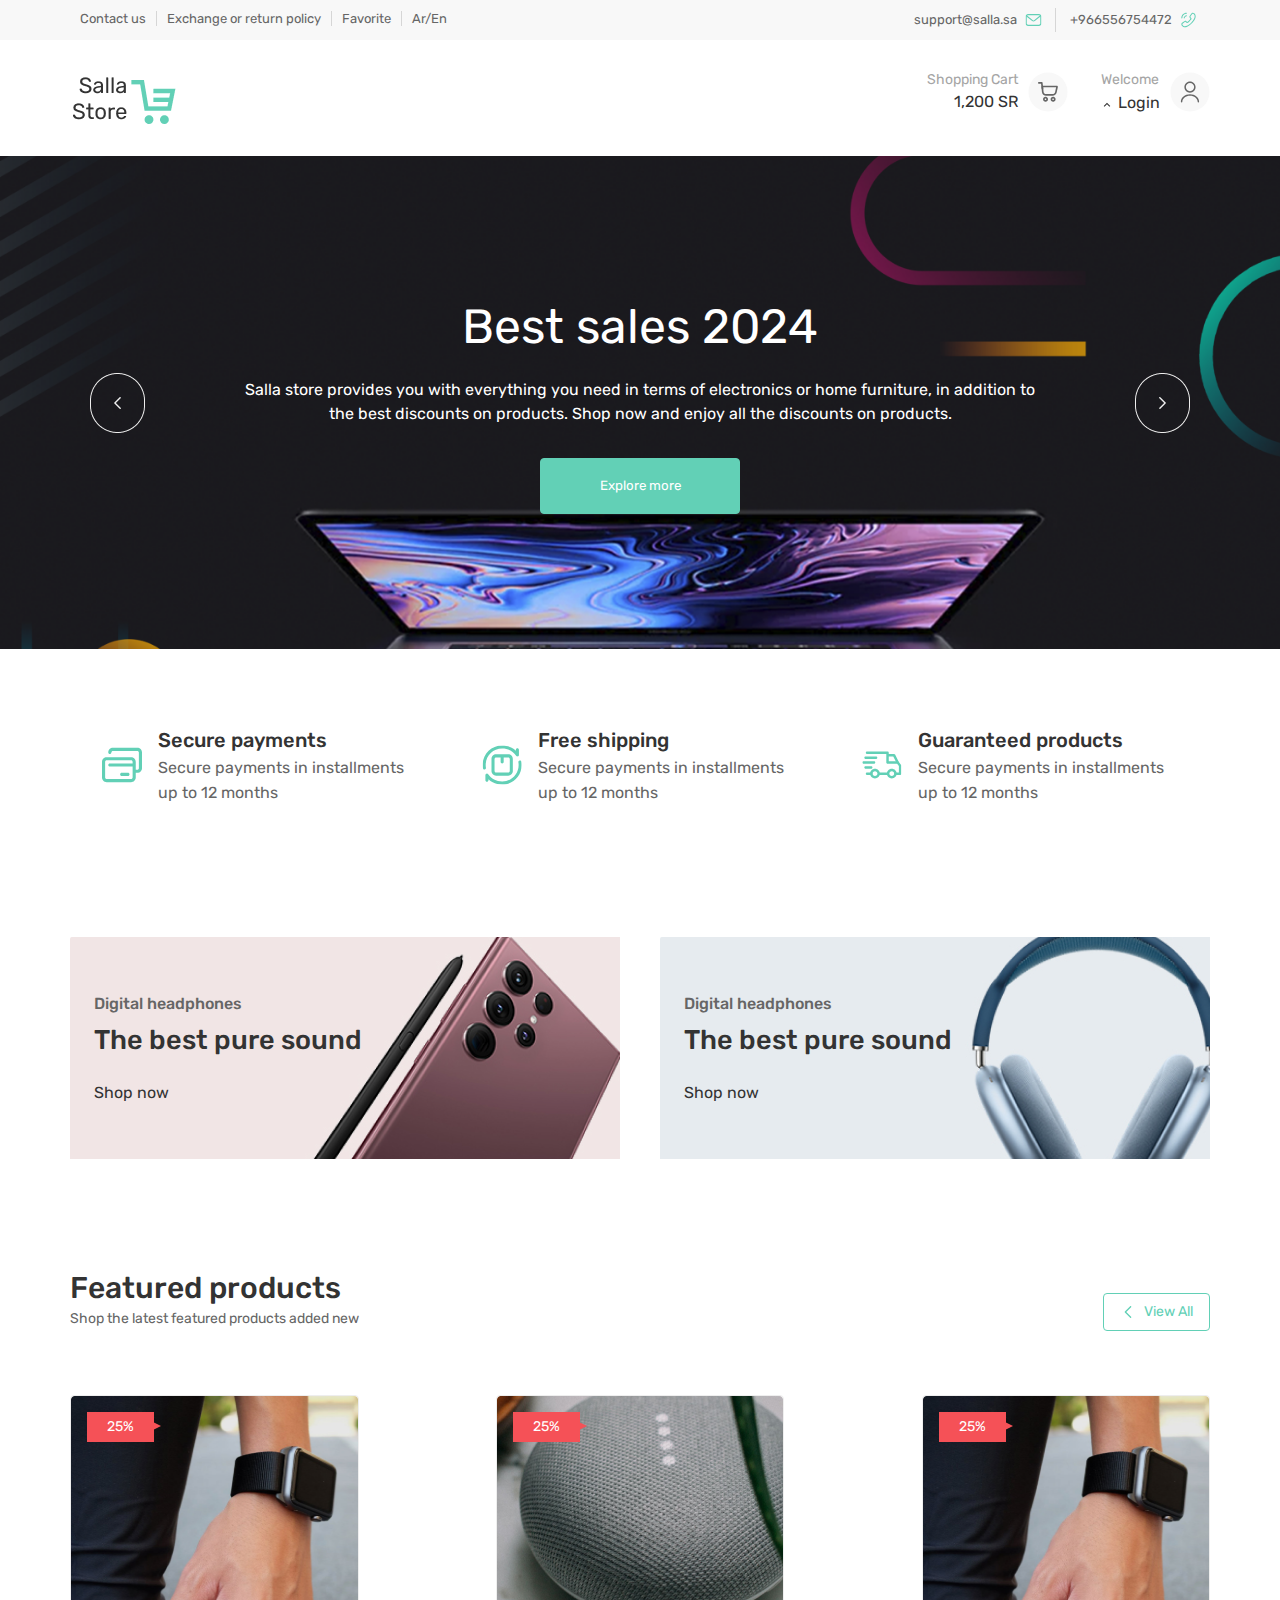
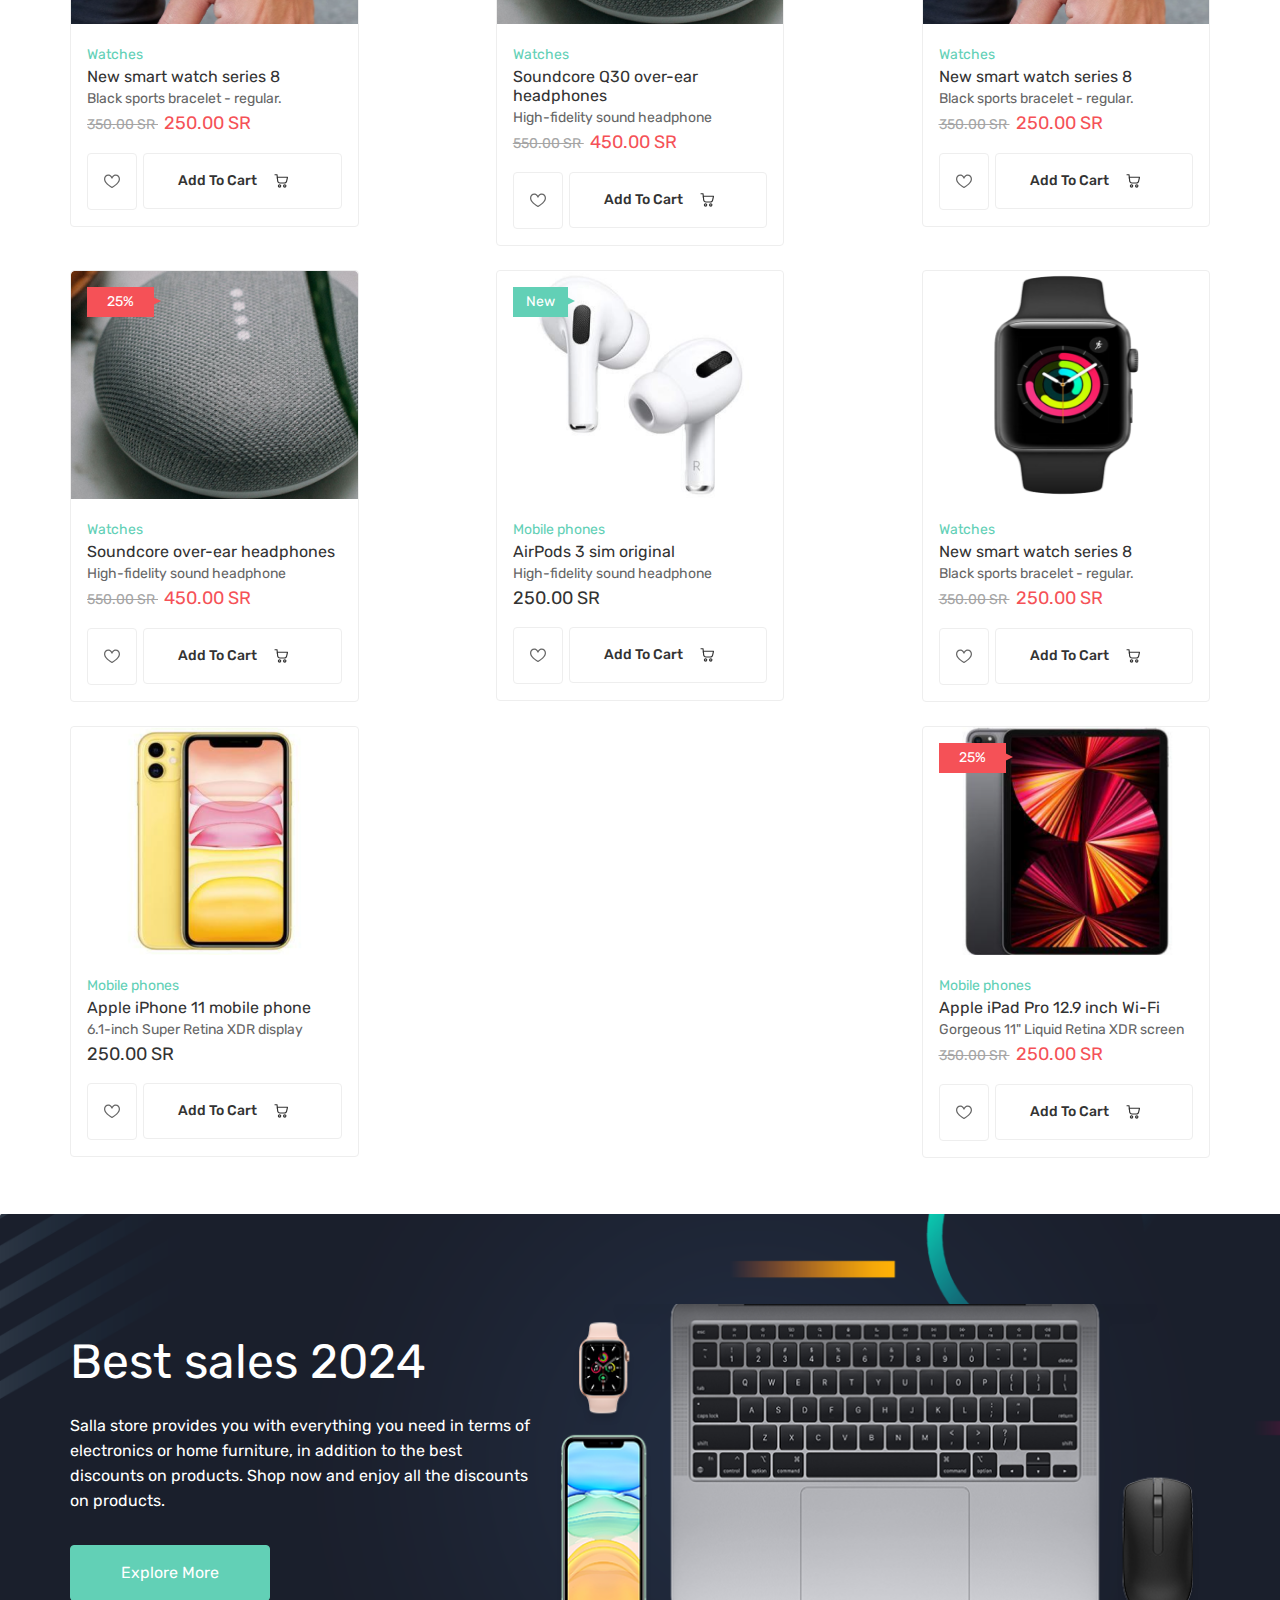
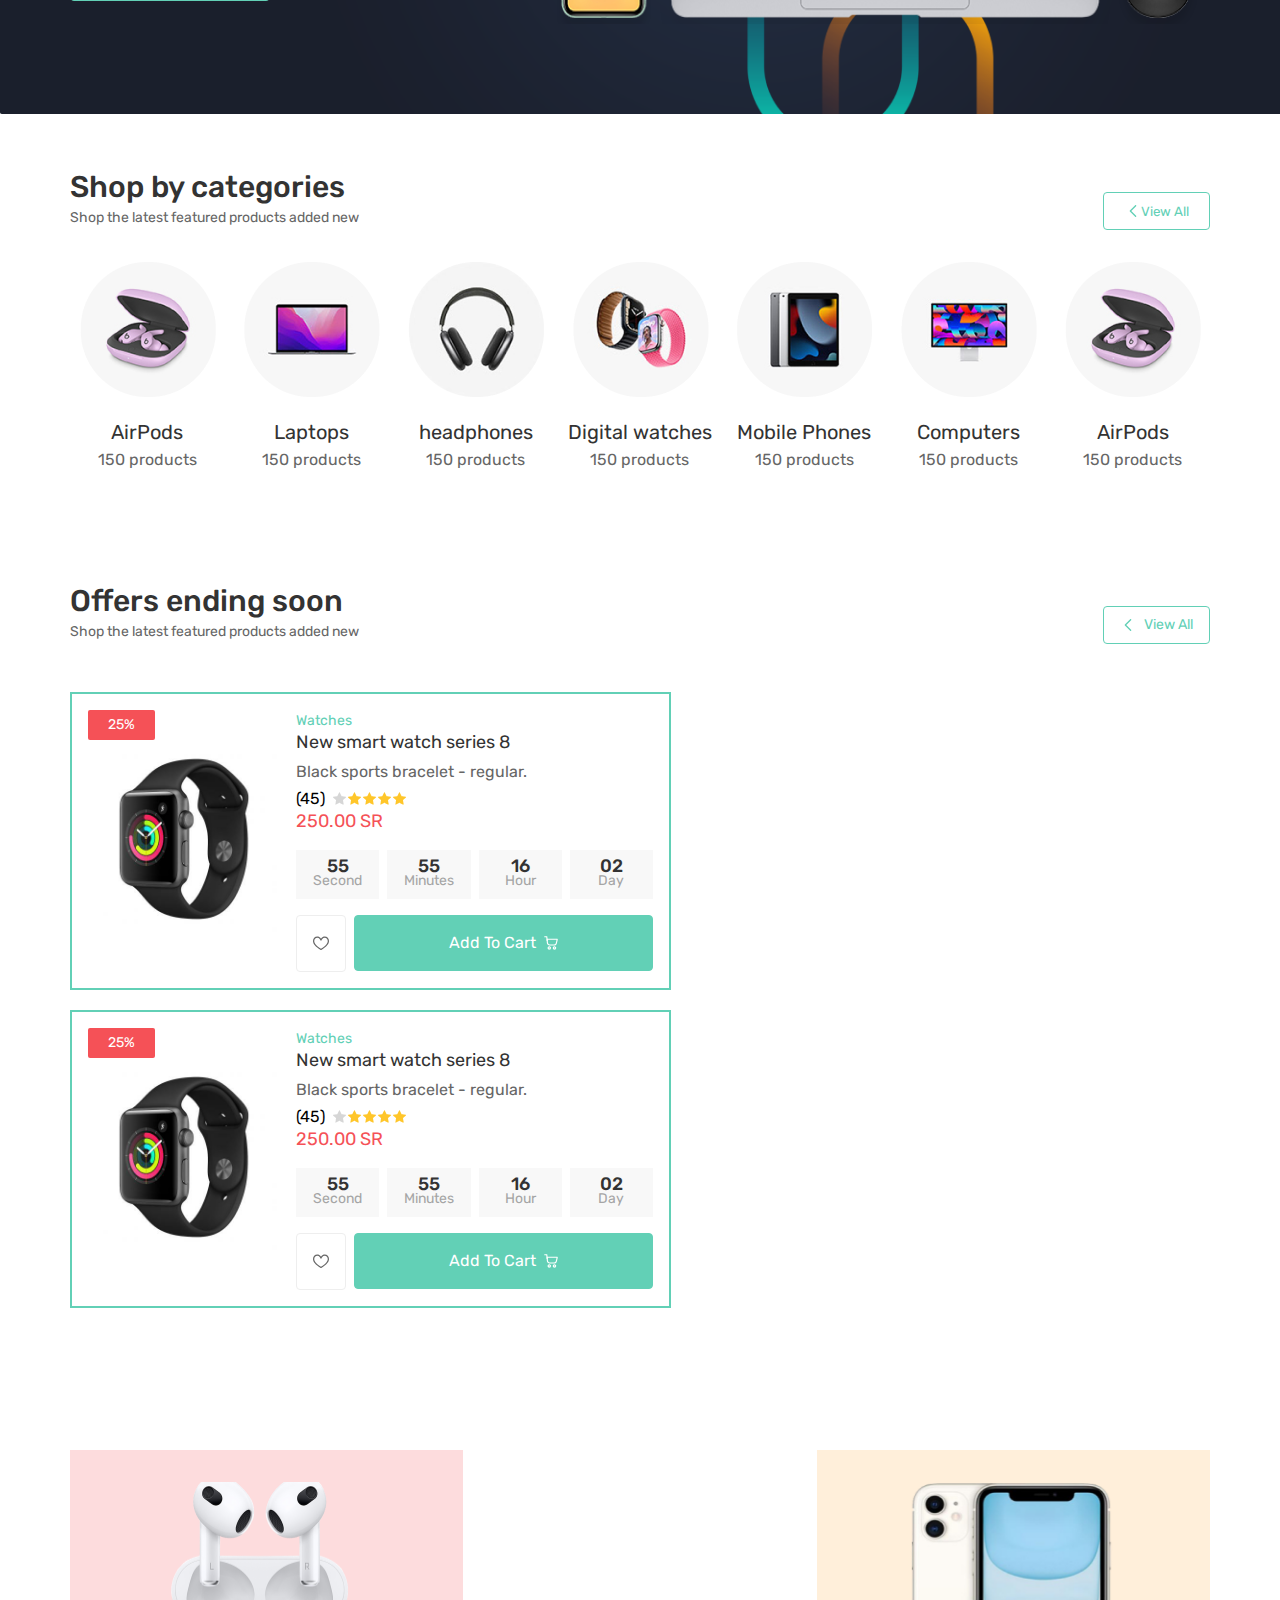
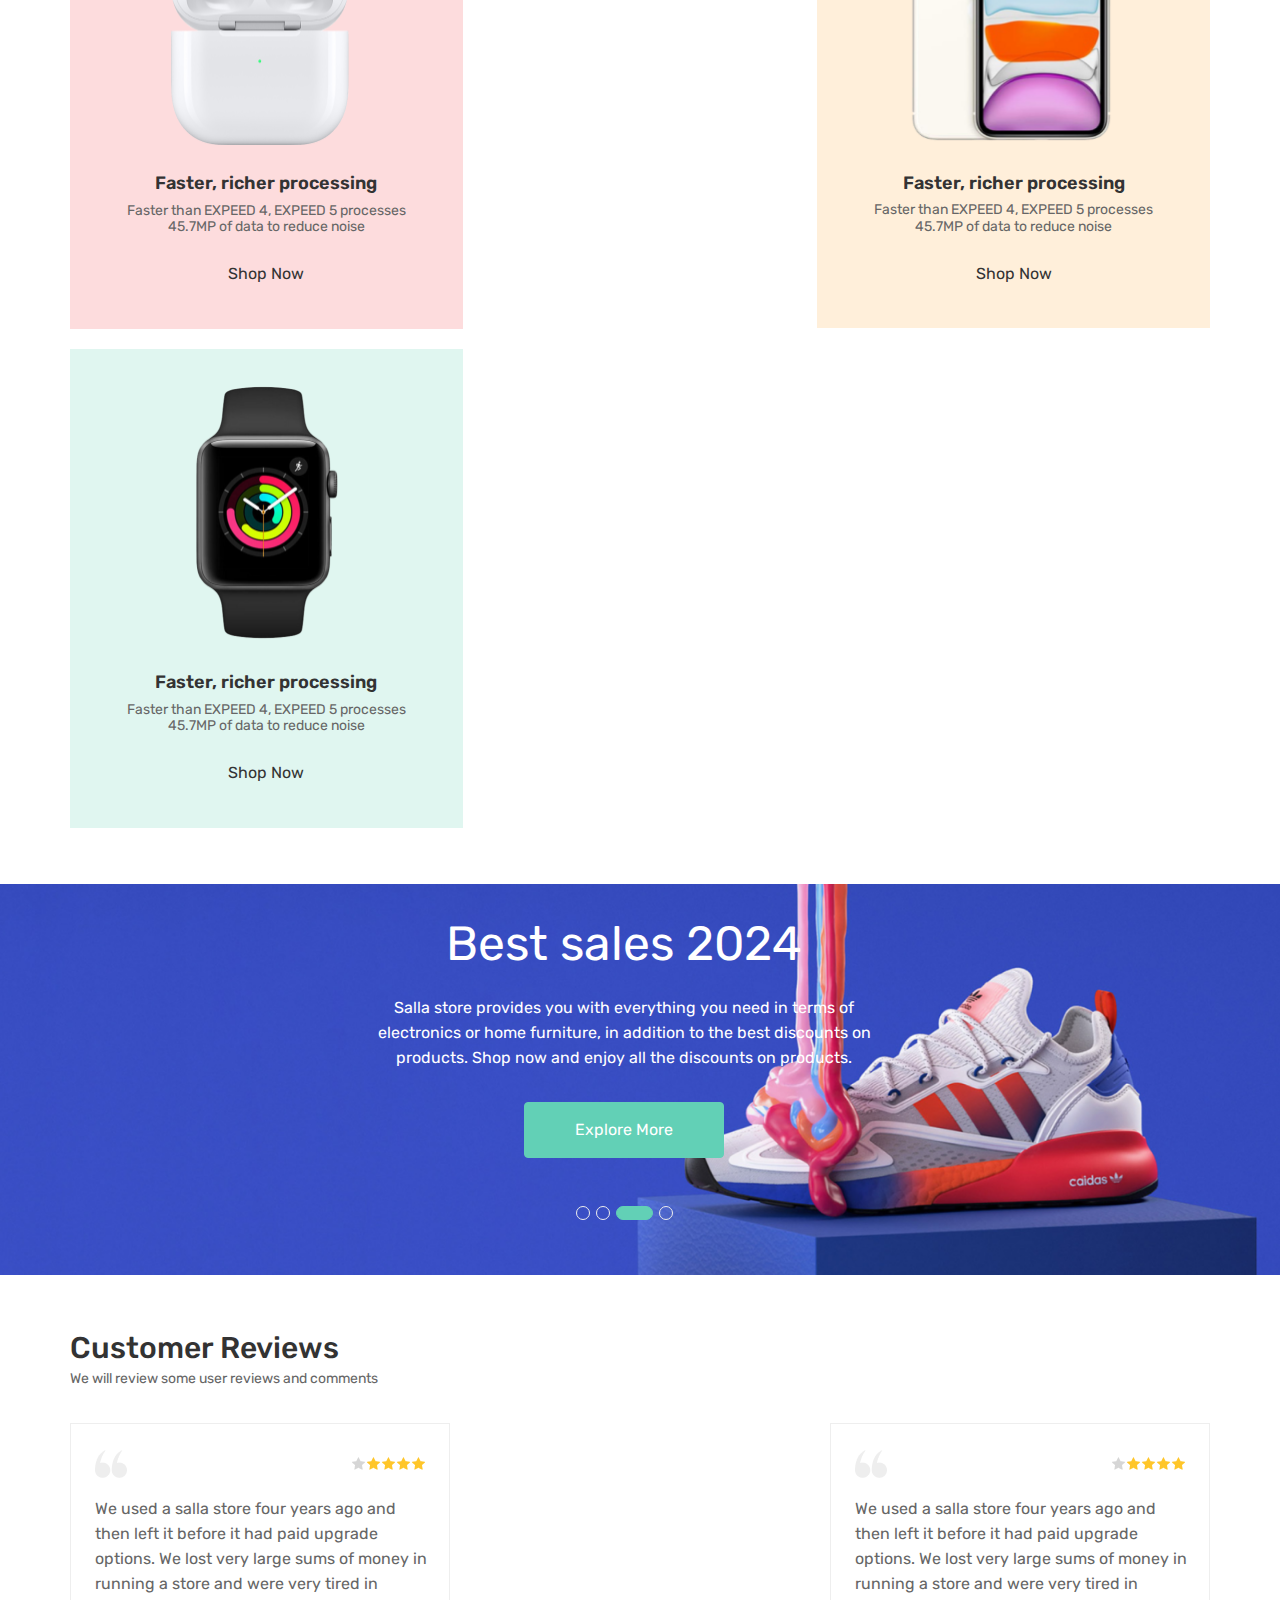
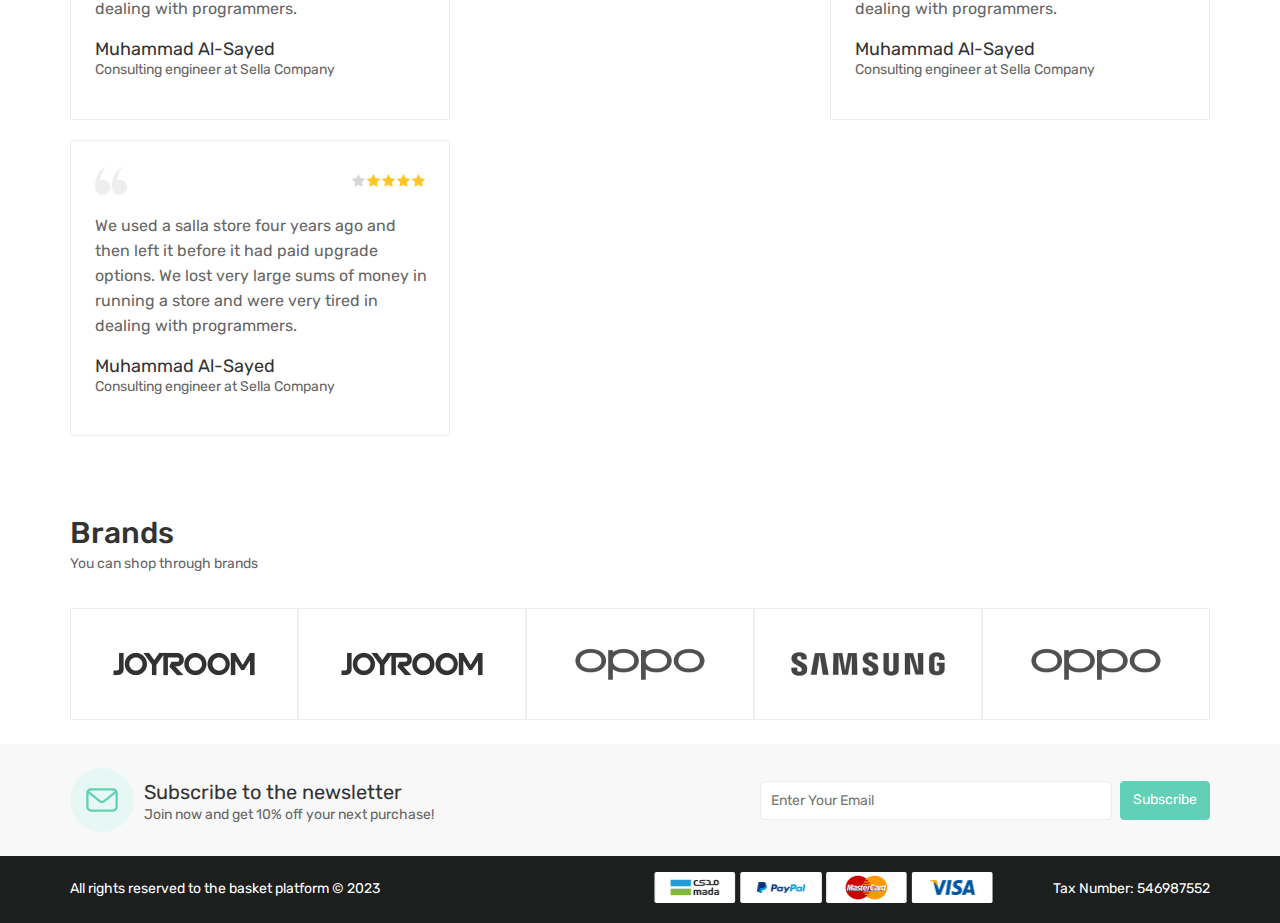
<file: index.html>
<!DOCTYPE html>
<html lang="en">

<head>
    <meta charset="UTF-8">
    <meta name="viewport" content="width=device-width, initial-scale=1.0">
    <link rel="stylesheet" href="./assets/css/main.css">
    <link rel="icon" href="./assets/img/sallastore-logo.png">

    <title>SallaStore</title>
</head>

<body>
    <header>
        <nav>
            <div class="top-nav">
                <div class="left-side">
                    <ul>
                        <li><a href="#">Contact us</a></li>
                        <li><a href="#">Exchange or return policy</a></li>
                        <li><a href="#">Favorite</a></li>
                        <li><a href="#" class="border-none">Ar/En</a></li>
                    </ul>
                </div>
                <div class="right-side">
                    <div class="content border">
                        <a href="">
                            support@salla.sa
                        </a>
                        <img src="./assets/img/email.svg" alt="">
                    </div>
                    <div class="content">
                        <a href="">
                            +966556754472
                        </a>
                        <img src="./assets/img/call.svg" alt="">
                    </div>
                </div>
            </div>
            <div class="body-nav">
                <a href="./index.html"><img src="./assets/img/sallastore-logo.png" alt="sallastore"></a>
                <div class="right-side">
                    <div class="container">
                        <div class="content">
                            <p>Shopping Cart</p>
                            <span>
                                1,200 SR
                            </span>
                        </div>
                        <a href="./cart.html"><img src="./assets/img/cart.svg" alt=""></a>
                    </div>
                    <div class="container">
                        <div class="content">
                            <p>Welcome</p>
                            <div class="login">
                                <a href=""><img src="./assets/img/arrow.svg" alt=""></a>
                                <span>Login</span>
                            </div>
                        </div>
                        <a href="./info.html"><img src="./assets/img/login.svg" alt=""></a>
                    </div>
                </div>
            </div>
        </nav>
        <div class="hero">
            <div class="container">
                <img src="./assets/img/left-arrow.png" alt="">
                <div class="content">
                    <h1>
                        Best sales 2024
                    </h1>
                    <p>
                        Salla store provides you with everything you need in terms of electronics or home furniture, in
                        addition to the best discounts on products. Shop now and enjoy all the discounts on products.
                    </p>
                    <button>
                        Explore more
                    </button>
                </div>
                <img src="./assets/img/right-arrow.png" alt="">
            </div>
        </div>
    </header>
    <main>
        <section class="Secure">
            <div class="cards">
                <div class="card">
                    <img src="./assets/img/Secure payments.svg" alt="">
                    <div class="content">
                        <h2>
                            Secure payments
                        </h2>
                        <p>
                            Secure payments in installments up to 12 months
                        </p>
                    </div>
                </div>
                <div class="card">
                    <img src="./assets/img/Free shipping.svg" alt="">
                    <div class="content">
                        <h2>
                            Free shipping
                        </h2>
                        <p>
                            Secure payments in installments up to 12 months
                        </p>
                    </div>
                </div>
                <div class="card">
                    <img src="./assets/img/Guaranteed products.svg" alt="">
                    <div class="content">
                        <h2>
                            Guaranteed products
                        </h2>
                        <p>
                            Secure payments in installments up to 12 months
                        </p>
                    </div>
                </div>
            </div>
        </section>
        <section class="Digital">
            <div class="cards">
                <div class="card phone">
                    <div class="content">
                        <p>Digital headphones</p>
                        <h2>The best pure sound</h2>
                        <button>Shop now</button>
                    </div>
                </div>
                <div class="card headphone">
                    <div class="content">
                        <p>Digital headphones</p>
                        <h2>The best pure sound</h2>
                        <button>Shop now</button>
                    </div>
                </div>
            </div>
        </section>
        <section class="Featured">
            <div class="top">
                <div class="content">
                    <h1>Featured products</h1>
                    <p>
                        Shop the latest featured products added new
                    </p>
                </div>
                <button><img src="./assets/img/arrow_left_small.svg" alt=""><a href="./ALL products.html">View
                        All</a></button>
            </div>
            <div class="cards">
                <div class="card">
                    <div class="img">
                        <div class="tringle"></div>
                        <span>25%</span>
                        <img src="./assets/img/hand.png" alt="">
                    </div>
                    <div class="container">
                        <span>
                            Watches
                        </span>
                        <div class="content">
                            <h2>
                                New smart watch series 8
                            </h2>
                            <p>
                                Black sports bracelet - regular.
                            </p>
                            <div class="price">
                                <del>350.00 SR </del>
                                <span>250.00 SR</span>
                            </div>
                        </div>
                        <div class="btn">
                            <img src="./assets/img/like.svg" alt="" class="border">
                            <button>
                                Add To Cart
                                <img src="./assets/img/cart_small.svg" alt="">
                            </button>
                        </div>
                    </div>
                </div>
                <div class="card">
                    <div class="img">
                        <div class="tringle"></div>
                        <span>25%</span>
                        <img src="./assets/img/speakers.png" alt="">
                    </div>
                    <div class="container">
                        <span>
                            Watches
                        </span>
                        <div class="content">
                            <h2>
                                Soundcore Q30 over-ear headphones
                            </h2>
                            <p>
                                High-fidelity sound headphone
                            </p>
                            <div class="price">
                                <del>550.00 SR </del>
                                <span>450.00 SR</span>
                            </div>
                        </div>
                        <div class="btn">
                            <img src="./assets/img/like.svg" alt="" class="border">
                            <button>
                                Add To Cart
                                <img src="./assets/img/cart_small.svg" alt="">
                            </button>
                        </div>
                    </div>
                </div>
                <div class="card">
                    <div class="img">
                        <div class="tringle"></div>
                        <img src="./assets/img/hand.png" alt="">
                        <span>25%</span>
                    </div>
                    <div class="container">
                        <span>
                            Watches
                        </span>
                        <div class="content">
                            <h2>
                                New smart watch series 8
                            </h2>
                            <p>
                                Black sports bracelet - regular.
                            </p>
                            <div class="price">
                                <del>350.00 SR </del>
                                <span>250.00 SR</span>
                            </div>
                        </div>
                        <div class="btn">
                            <img src="./assets/img/like.svg" alt="" class="border">
                            <button>
                                Add To Cart
                                <img src="./assets/img/cart_small.svg" alt="">
                            </button>
                        </div>
                    </div>
                </div>
                <div class="card">
                    <div class="img">
                        <div class="tringle"></div>
                        <img src="./assets/img/speakers.png" alt="">
                        <span>25%</span>
                    </div>
                    <div class="container">
                        <span>
                            Watches
                        </span>
                        <div class="content">
                            <h2>
                                Soundcore over-ear headphones
                            </h2>
                            <p>
                                High-fidelity sound headphone
                            </p>
                            <div class="price">
                                <del>550.00 SR </del>
                                <span>450.00 SR</span>
                            </div>
                        </div>
                        <div class="btn">
                            <img src="./assets/img/like.svg" alt="" class="border">
                            <button>
                                Add To Cart
                                <img src="./assets/img/cart_small.svg" alt="">
                            </button>
                        </div>
                    </div>
                </div>
                <div class="card">
                    <div class="img">
                        <div class="tringle new"></div>
                        <img src="./assets/img/airpods_without_cover.png" alt="">
                        <span class="green">New</span>
                    </div>
                    <div class="container">
                        <span>
                            Mobile phones
                        </span>
                        <div class="content">
                            <h2>
                                AirPods 3 sim original
                            </h2>
                            <p>
                                High-fidelity sound headphone
                            </p>
                            <div class="price">

                                <span class="not_discount">250.00 SR</span>
                            </div>
                        </div>
                        <div class="btn">
                            <img src="./assets/img/like.svg" alt="" class="border">
                            <button>
                                Add To Cart
                                <img src="./assets/img/cart_small.svg" alt="">
                            </button>
                        </div>
                    </div>
                </div>
                <div class="card">
                    <div class="img">
                        <img src="./assets/img/Wristwatch-black.png" alt="">
                    </div>
                    <div class="container">
                        <span>
                            Watches
                        </span>
                        <div class="content">
                            <h2>
                                New smart watch series 8
                            </h2>
                            <p>
                                Black sports bracelet - regular.
                            </p>
                            <div class="price">
                                <del>350.00 SR </del>
                                <span>250.00 SR</span>
                            </div>
                        </div>
                        <div class="btn">
                            <img src="./assets/img/like.svg" alt="" class="border">
                            <button>
                                Add To Cart
                                <img src="./assets/img/cart_small.svg" alt="">
                            </button>
                        </div>
                    </div>
                </div>
                <div class="card">
                    <div class="img">
                        <img src="./assets/img/iphone_11_yellow.png" alt="">
                    </div>
                    <div class="container">
                        <span>
                            Mobile phones
                        </span>
                        <div class="content">
                            <h2>
                                Apple iPhone 11 mobile phone
                            </h2>
                            <p>
                                6.1-inch Super Retina XDR display
                            </p>
                            <div class="price">

                                <span class="not_discount">250.00 SR</span>
                            </div>
                        </div>
                        <div class="btn">
                            <img src="./assets/img/like.svg" alt="" class="border">
                            <button>
                                Add To Cart
                                <img src="./assets/img/cart_small.svg" alt="">
                            </button>
                        </div>
                    </div>
                </div>
                <div class="card">
                    <div class="img">
                        <div class="tringle"></div>
                        <img src="./assets/img/ipad.png" alt="">
                        <span>25%</span>
                    </div>
                    <div class="container">
                        <span>
                            Mobile phones
                        </span>
                        <div class="content">
                            <h2>
                                Apple iPad Pro 12.9 inch Wi-Fi
                            </h2>
                            <p>
                                Gorgeous 11" Liquid Retina XDR screen
                            </p>
                            <p class="price">
                                <del>350.00 SR </del>
                                <span>250.00 SR</span>
                            </p>
                        </div>
                        <div class="btn">
                            <img src="./assets/img/like.svg" alt="" class="border">
                            <button>
                                Add To Cart
                                <img src="./assets/img/cart_small.svg" alt="">
                            </button>
                        </div>
                    </div>
                </div>
            </div>
        </section>
        <section class="best">
            <div class="left">
                <h1>Best sales 2024</h1>
                <p>Salla store provides you with everything you need in terms of electronics or home furniture, in
                    addition to the best discounts on products. Shop now and enjoy all the discounts on products.</p>
                <button>
                    Explore More
                </button>
            </div>
            <img src="./assets/img/lap.png" alt="">
        </section>
        <section class="Shop">
            <div class="top">
                <div class="content">
                    <h1>Shop by categories</h1>
                    <p>Shop the latest featured products added new</p>
                </div>
                <button>
                    <img src="./assets/img/arrow_left_small.svg" alt="">View All
                </button>
            </div>
            <div class="body">
                <div class="card">
                    <img src="./assets/img/AirPods .png" alt="">
                    <div class="content">
                        <h3>
                            AirPods
                        </h3>
                        <p>
                            150 products
                        </p>
                    </div>
                </div>
                <div class="card">
                    <img src="./assets/img/laptop.png" alt="">
                    <div class="content">
                        <h3>
                            Laptops
                        </h3>
                        <p>
                            150 products
                        </p>
                    </div>
                </div>
                <div class="card">
                    <img src="./assets/img/headphones.png" alt="">
                    <div class="content">
                        <h3>
                            headphones
                        </h3>
                        <p>
                            150 products
                        </p>
                    </div>
                </div>
                <div class="card">
                    <img src="./assets/img/Digital watches.png" alt="">
                    <div class="content">
                        <h3>
                            Digital watches
                        </h3>
                        <p>
                            150 products
                        </p>
                    </div>
                </div>
                <div class="card">
                    <img src="./assets/img/Mobile Phones.png" alt="">
                    <div class="content">
                        <h3>
                            Mobile Phones
                        </h3>
                        <p>
                            150 products
                        </p>
                    </div>
                </div>
                <div class="card">
                    <img src="./assets/img/Computers.png" alt="">
                    <div class="content">
                        <h3>
                            Computers
                        </h3>
                        <p>
                            150 products
                        </p>
                    </div>
                </div>
                <div class="card">
                    <img src="./assets/img/AirPods .png" alt="">
                    <div class="content">
                        <h3>
                            AirPods
                        </h3>
                        <p>
                            150 products
                        </p>
                    </div>
                </div>
            </div>
        </section>
        <section class="Offers">
            <div class="top">
                <div class="content">
                    <h1>Offers ending soon</h1>
                    <p>Shop the latest featured products added new</p>
                </div>
                <button><img src="./assets/img/arrow_left_small.svg" alt=""><a href="./ALL products.html">View
                        All</a></button>
            </div>
            <div class="body">
                <div class="card">
                    <div class="Discounts">
                        <span>25%</span>
                        <img src="./assets/img/Wristwatch.jpg" alt="">
                    </div>
                    <div class="container">
                        <div class="content">
                            <span>
                                Watches
                            </span>
                            <h2>New smart watch series 8</h2>
                            <p>Black sports bracelet - regular.</p>
                        </div>
                        <div class="rating">
                            <p>(45) </p>
                            <img src="./assets/img/Rating.png" alt="">
                        </div>
                        <p class="price">
                            250.00 SR
                        </p>
                        <div class="boxs">
                            <div class="box">
                                <h5>55</h5>
                                <p>Second</p>
                            </div>
                            <div class="box">
                                <h5>55</h5>
                                <p>Minutes</p>
                            </div>
                            <div class="box">
                                <h5>16</h5>
                                <p>Hour</p>
                            </div>
                            <div class="box">
                                <h5>02</h5>
                                <p>Day</p>
                            </div>
                        </div>
                        <div class="btn">
                            <img src="./assets/img/like.svg" alt="" class="like">
                            <button>Add To Cart <img src="./assets/img/cart-white.svg" alt=""></button>
                        </div>
                    </div>
                </div>
                <div class="card">
                    <div class="Discounts">
                        <span>25%</span>
                        <img src="./assets/img/Wristwatch.jpg" alt="">
                    </div>
                    <div class="container">
                        <div class="content">
                            <span>
                                Watches
                            </span>
                            <h2>New smart watch series 8</h2>
                            <p>Black sports bracelet - regular.</p>
                        </div>
                        <div class="rating">
                            <p>(45) </p>
                            <img src="./assets/img/Rating.png" alt="">
                        </div>
                        <p class="price">
                            250.00 SR
                        </p>
                        <div class="boxs">
                            <div class="box">
                                <h5>55</h5>
                                <p>Second</p>
                            </div>
                            <div class="box">
                                <h5>55</h5>
                                <p>Minutes</p>
                            </div>
                            <div class="box">
                                <h5>16</h5>
                                <p>Hour</p>
                            </div>
                            <div class="box">
                                <h5>02</h5>
                                <p>Day</p>
                            </div>
                        </div>
                        <div class="btn">
                            <img src="./assets/img/like.svg" alt="" class="like">
                            <button>Add To Cart <img src="./assets/img/cart-white.svg" alt=""></button>
                        </div>
                    </div>
                </div>
            </div>
        </section>
        <section class="faster">
            <div class="cards">
                <div class="card one">
                    <img src="./assets/img/airpods -white.png" alt="">
                    <div class="content">
                        <h1>Faster, richer processing</h1>
                        <p>Faster than EXPEED 4, EXPEED 5 processes 45.7MP of data to reduce noise</p>
                        <button>
                            Shop Now
                        </button>
                    </div>
                </div>
                <div class="card two">
                    <img src="./assets/img/iphone 11_white.png" alt="">
                    <div class="content">
                        <h1>Faster, richer processing</h1>
                        <p>Faster than EXPEED 4, EXPEED 5 processes 45.7MP of data to reduce noise</p>
                        <button>
                            Shop Now
                        </button>
                    </div>
                </div>
                <div class="card three">
                    <img src="./assets/img/Wristwatch-black.png" alt="">
                    <div class="content">
                        <h1>Faster, richer processing</h1>
                        <p>Faster than EXPEED 4, EXPEED 5 processes 45.7MP of data to reduce noise</p>
                        <button>
                            Shop Now
                        </button>
                    </div>
                </div>
            </div>
        </section>
        <section class="shoes">
            <div class="content">
                <h1>
                    Best sales 2024
                </h1>
                <p>
                    Salla store provides you with everything you need in terms of electronics or home furniture, in
                    addition
                    to the best discounts on products. Shop now and enjoy all the discounts on products.
                </p>
                <button>
                    Explore More
                </button>
                <div class="next">
                    <span></span>
                    <span></span>
                    <span class="green"></span>
                    <span></span>
                </div>
            </div>
        </section>
        <section class="Reviews">
            <div class="top">
                <h1>Customer Reviews</h1>
                <p>
                    We will review some user reviews and comments
                </p>
            </div>
            <div class="cards">
                <div class="card">
                    <div class="head">
                        <img src="./assets/img/Left quotes sign.png" alt="">
                        <img src="./assets/img/Rating.png" alt="">
                    </div>
                    <p>
                        We used a salla store four years ago and then left it before it had paid upgrade options. We
                        lost very large sums of money in running a store and were very tired in dealing with
                        programmers.
                    </p>
                    <div class="name">
                        <h4>Muhammad Al-Sayed</h4>
                        <p>Consulting engineer at Sella Company</p>
                    </div>
                </div>
                <div class="card">
                    <div class="head">
                        <img src="./assets/img/Left quotes sign.png" alt="">
                        <img src="./assets/img/Rating.png" alt="">
                    </div>
                    <p>
                        We used a salla store four years ago and then left it before it had paid upgrade options. We
                        lost very large sums of money in running a store and were very tired in dealing with
                        programmers.
                    </p>
                    <div class="name">
                        <h4>Muhammad Al-Sayed</h4>
                        <p>Consulting engineer at Sella Company</p>
                    </div>
                </div>
                <div class="card">
                    <div class="head">
                        <img src="./assets/img/Left quotes sign.png" alt="">
                        <img src="./assets/img/Rating.png" alt="">
                    </div>
                    <p>
                        We used a salla store four years ago and then left it before it had paid upgrade options. We
                        lost very large sums of money in running a store and were very tired in dealing with
                        programmers.
                    </p>
                    <div class="name">
                        <h4>Muhammad Al-Sayed</h4>
                        <p>Consulting engineer at Sella Company</p>
                    </div>
                </div>
            </div>
        </section>
        <div class="brands">
            <div class="top">
                <h1>Brands</h1>
                <p>You can shop through brands</p>
            </div>
            <div class="body">
                <img src="./assets/img/JOYROOM.png" alt="">
                <img src="./assets/img/JOYROOM.png" alt="">
                <img src="./assets/img/oppo.png" alt="">
                <img src="./assets/img/SAMUSUNG.png" alt="">
                <img src="./assets/img/oppo.png" alt="">
            </div>
        </div>
    </main>
    <footer>
        <div class="top">
            <div class="left">
                <img src="./assets/img/Subscribe.svg" alt="">
                <div class="content">
                    <h3>Subscribe to the newsletter</h3>
                    <p>Join now and get 10% off your next purchase!</p>
                </div>
            </div>
            <div class="right">
                <form action="" method="get">
                    <div class="input">
                        <input type="email" name="" id="email" placeholder="Enter Your Email">
                    </div>
                    <button>
                        Subscribe
                    </button>
                </form>
            </div>
        </div>
        <div class="footer_body">
            <div class="copyright">
                <p>
                    All rights reserved to the basket platform © 2023
                </p>
                <div class="right">
                    <div class="img">
                        <img src="./assets/img/mada.png" alt="">
                        <img src="./assets/img/paypal.png" alt="">
                        <img src="./assets/img/master.png" alt="">
                        <img src="./assets/img/visa.png" alt="">
                    </div>
                    <p>
                        Tax Number: 546987552
                    </p>
                </div>
            </div>
        </div>
    </footer>
</body>

</html>
</file>
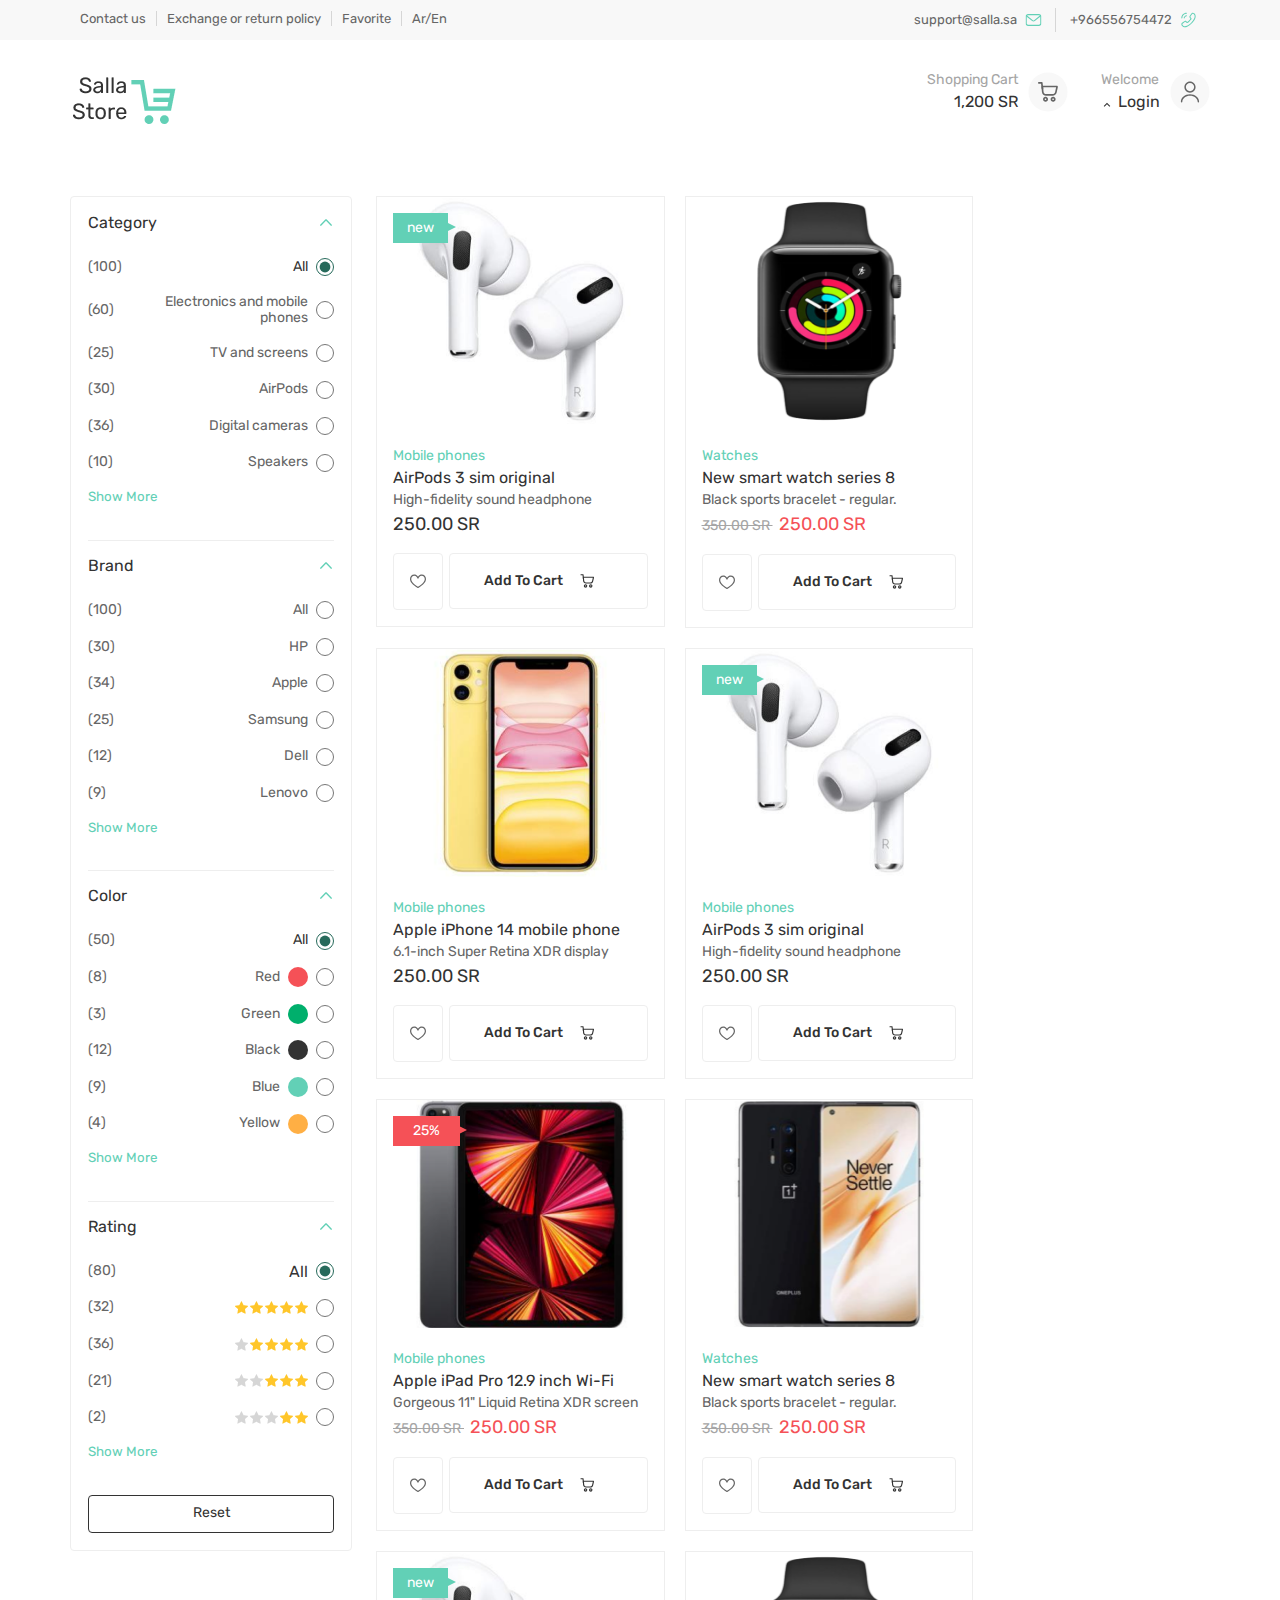
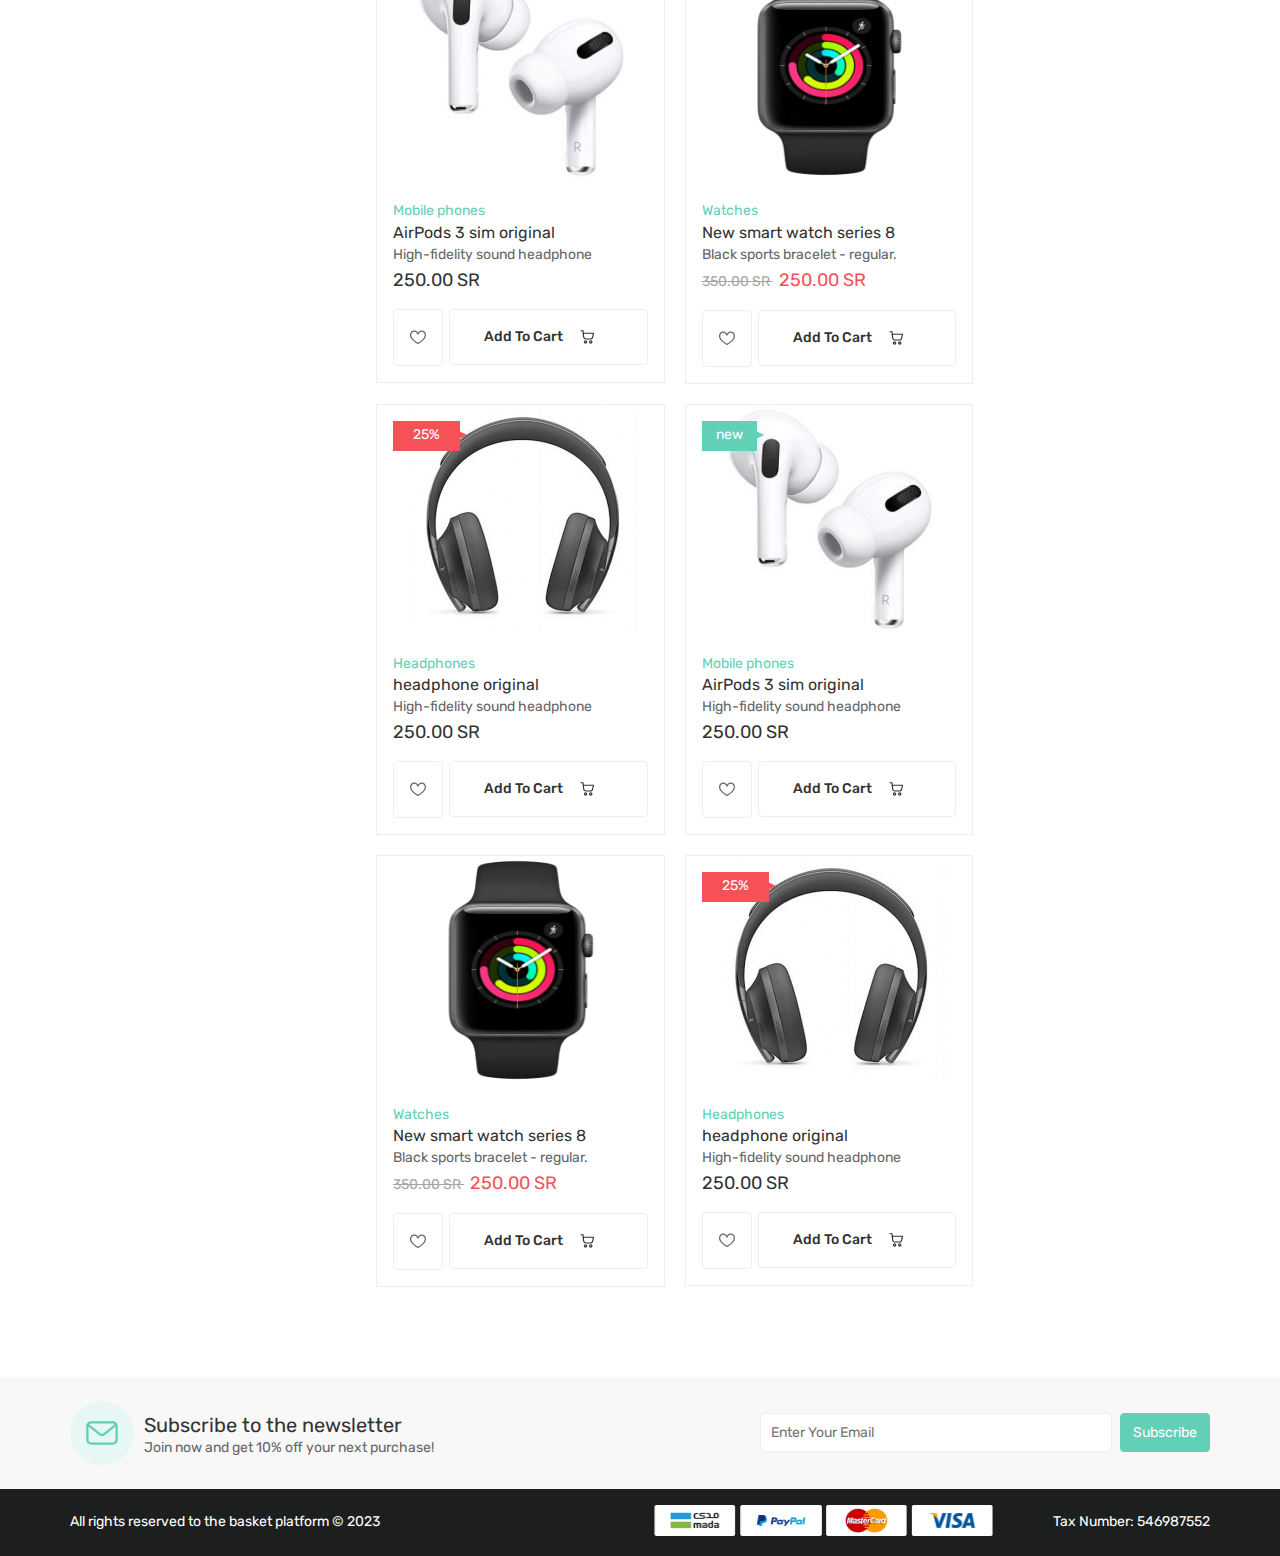
<file: ALL products.html>
<!DOCTYPE html>
<html lang="en">

<head>
    <meta charset="UTF-8">
    <meta name="viewport" content="width=device-width, initial-scale=1.0">
    <link rel="stylesheet" href="./assets/css/ALL products.css">
    <link rel="icon" href="./assets/img/sallastore-logo.png">
    <title>All products</title>
</head>

<body>
    <header>
        <nav>
            <div class="top-nav">
                <div class="left-side">
                    <ul>
                        <li><a href="#">Contact us</a></li>
                        <li><a href="#">Exchange or return policy</a></li>
                        <li><a href="#">Favorite</a></li>
                        <li><a href="#" class="border-none">Ar/En</a></li>
                    </ul>
                </div>
                <div class="right-side">
                    <div class="content border">
                        <a href="">
                            support@salla.sa
                        </a>
                        <img src="./assets/img/email.svg" alt="">
                    </div>
                    <div class="content">
                        <a href="">
                            +966556754472
                        </a>
                        <img src="./assets/img/call.svg" alt="">
                    </div>
                </div>
            </div>
            <div class="body-nav">
                <a href="./index.html"><img src="./assets/img/sallastore-logo.png" alt="sallastore"></a>
                <div class="right-side">
                    <div class="container">
                        <div class="content">
                            <p>Shopping Cart</p>
                            <span>
                                1,200 SR
                            </span>
                        </div>
                        <a href="./cart.html"><img src="./assets/img/cart.svg" alt=""></a>
                    </div>
                    <div class="container">
                        <div class="content">
                            <p>Welcome</p>
                            <div class="login">
                                <img src="./assets/img/arrow.svg" alt="">
                                <span>Login</span>
                            </div>
                        </div>
                        <a href="./info.html"><img src="./assets/img/login.svg" alt=""></a>
                    </div>
                </div>
            </div>
        </nav>
    </header>
    <main>
        <section class="products">
            <div class="left">

                <div class="Category">

                    <div class="top">
                        <h2>Category</h2>
                        <img src="./assets/img/arrow_down_green.svg" alt="">
                    </div>
                    <form action="" method="get">
                        <div class="conatiner ">
                            <span>
                                (100)
                            </span>
                            <div class="content All">
                                <p>All</p>
                                <input type="radio" name="type_of_products" id="" value="" checked>
                            </div>
                        </div>
                        <div class="conatiner">
                            <span>
                                (60)
                            </span>
                            <div class="content">
                                <p>Electronics and mobile phones</p>
                                <input type="radio" name="type_of_products" id="" value="">
                            </div>
                        </div>
                        <div class="conatiner">
                            <span>
                                (25)
                            </span>
                            <div class="content">
                                <p>TV and screens</p>
                                <input type="radio" name="type_of_products" id="" value="">
                            </div>
                        </div>
                        <div class="conatiner">
                            <span>
                                (30)
                            </span>
                            <div class="content">
                                <p>AirPods</p>
                                <input type="radio" name="type_of_products" id="" value="">
                            </div>
                        </div>
                        <div class="conatiner">
                            <span>
                                (36)
                            </span>
                            <div class="content">
                                <p>Digital cameras</p>
                                <input type="radio" name="type_of_products" id="" value="">
                            </div>
                        </div>
                        <div class="conatiner">
                            <span>
                                (10)
                            </span>
                            <div class="content">
                                <p>Speakers</p>
                                <input type="radio" name="type_of_products" id="" value="">
                            </div>
                        </div>
                        <button><a href="">Show More</a></button>
                    </form>
                </div>
                <div class="Brand">
                    <div class="top">
                        <h2>Brand</h2>
                        <img src="./assets/img/arrow_down_green.svg" alt="">
                    </div>
                    <form action="" method="get">
                        <div class="conatiner ">
                            <span>
                                (100)
                            </span>
                            <div class="content ">
                                <p>All</p>
                                <input type="radio" name="type_of_products" id="" value="">
                            </div>
                        </div>
                        <div class="conatiner">
                            <span>
                                (30)
                            </span>
                            <div class="content">
                                <p>HP</p>
                                <input type="radio" name="type_of_products" id="" value="">
                            </div>
                        </div>
                        <div class="conatiner">
                            <span>
                                (34)
                            </span>
                            <div class="content">
                                <p>Apple</p>
                                <input type="radio" name="type_of_products" id="" value="">
                            </div>
                        </div>
                        <div class="conatiner">
                            <span>
                                (25)
                            </span>
                            <div class="content">
                                <p>Samsung</p>
                                <input type="radio" name="type_of_products" id="" value="">
                            </div>
                        </div>
                        <div class="conatiner">
                            <span>
                                (12)
                            </span>
                            <div class="content">
                                <p>Dell</p>
                                <input type="radio" name="type_of_products" id="" value="">
                            </div>
                        </div>
                        <div class="conatiner">
                            <span>
                                (9)
                            </span>
                            <div class="content">
                                <p>Lenovo</p>
                                <input type="radio" name="type_of_products" id="" value="">
                            </div>
                        </div>
                        <button><a href="">Show More</a></button>
                    </form>
                </div>
                <div class="color">
                    <div class="top">
                        <h2>Color</h2>
                        <img src="./assets/img/arrow_down_green.svg" alt="">
                    </div>
                    <form action="" method="get">
                        <div class="conatiner ">
                            <span>
                                (50)
                            </span>
                            <div class="content All">
                                <p>All</p>
                                <input type="radio" name="type_of_products" id="" value="" checked>
                            </div>
                        </div>
                        <div class="conatiner">
                            <span>
                                (8)
                            </span>
                            <div class="content">
                                <p> Red</p>
                                <div class="cicle Red"></div>
                                <input type="radio" name="type_of_products" id="" value="">
                            </div>
                        </div>
                        <div class="conatiner">
                            <span>
                                (3)
                            </span>
                            <div class="content">
                                <p>Green</p>
                                <div class="cicle Green"></div>
                                <input type="radio" name="type_of_products" id="" value="">
                            </div>
                        </div>
                        <div class="conatiner">
                            <span>
                                (12)
                            </span>
                            <div class="content">
                                <p>Black</p>
                                <div class="cicle Black"></div>
                                <input type="radio" name="type_of_products" id="" value="">
                            </div>
                        </div>
                        <div class="conatiner">
                            <span>
                                (9)
                            </span>
                            <div class="content">

                                <p>Blue</p>
                                <div class="cicle Blue"></div>
                                <input type="radio" name="type_of_products" id="" value="">
                            </div>
                        </div>
                        <div class="conatiner">
                            <span>
                                (4)
                            </span>
                            <div class="content">
                                <p>Yellow</p>
                                <div class="cicle Yellow"></div>
                                <input type="radio" name="type_of_products" id="" value="">
                            </div>
                        </div>
                        <button><a href="">Show More</a></button>
                    </form>
                </div>
                <div class="Rating">
                    <div class="top">
                        <h2>Rating</h2>
                        <img src="./assets/img/arrow_down_green.svg" alt="">
                    </div>
                    <form action="" method="get">
                        <div class="conatiner ">
                            <span>
                                (80)
                            </span>
                            <div class="content All">
                                <p>All</p>
                                <input type="radio" name="type_of_products" id="" value="" checked>
                            </div>
                        </div>
                        <div class="conatiner">
                            <span>
                                (32)
                            </span>
                            <div class="content">
                                <img src="./assets/img/5_stars.png" alt="">
                                <input type="radio" name="type_of_products" id="" value="">
                            </div>
                        </div>
                        <div class="conatiner">
                            <span>
                                (36)
                            </span>
                            <div class="content">
                                <img src="./assets/img/4_stars.png" alt="">
                                <input type="radio" name="type_of_products" id="" value="">
                            </div>
                        </div>
                        <div class="conatiner">
                            <span>
                                (21)
                            </span>
                            <div class="content">
                                <img src="./assets/img/3_stars.png" alt="">
                                <input type="radio" name="type_of_products" id="" value="">
                            </div>
                        </div>
                        <div class="conatiner">
                            <span>
                                (2)
                            </span>
                            <div class="content">
                                <img src="./assets/img/2_stars.png" alt="">
                                <input type="radio" name="type_of_products" id="" value="">
                            </div>
                        </div>
                        <button><a href="">Show More</a></button>
                    </form>
                </div>
                <div class="btn">
                    <input type="reset" value="Reset" class="Reset">
                </div>
            </div>
            <div class="right">
                <div class="cards">
                    <div class="card">
                        <div class="img">
                            <div class="tringle new"></div>
                            <span class="green">new</span>
                            <a href="./Products Details .html"><img src="./assets/img/airpods_without_cover.png" alt=""></a>
                        </div>
                        <div class="container">
                            <span>
                                Mobile phones
                            </span>
                            <div class="content">
                                <h2>
                                    AirPods 3 sim original
                                </h2>
                                <p>
                                    High-fidelity sound headphone
                                </p>
                                <div class="price">
                                    <span class="not_discount">250.00 SR</span>
                                </div>
                            </div>
                            <div class="btn">
                                <img src="./assets/img/like.svg" alt="" class="border">
                                <button>
                                    Add To Cart
                                    <img src="./assets/img/cart_small.svg" alt="">
                                </button>
                            </div>
                        </div>
                    </div>
                    <div class="card">
                        <div class="img">
                            <img src="./assets/img/Wristwatch-black.png" alt="">
                        </div>
                        <div class="container">
                            <span>
                                Watches
                            </span>
                            <div class="content">
                                <h2>
                                    New smart watch series 8
                                </h2>
                                <p>
                                    Black sports bracelet - regular.
                                </p>
                                <div class="price">
                                    <del>350.00 SR </del>
                                    <span>250.00 SR</span>
                                </div>
                            </div>
                            <div class="btn">
                                <img src="./assets/img/like.svg" alt="" class="border">
                                <button>
                                    Add To Cart
                                    <img src="./assets/img/cart_small.svg" alt="">
                                </button>
                            </div>
                        </div>
                    </div>
                    <div class="card">
                        <div class="img">
                            <img src="./assets/img/iphone_11_yellow.png" alt="">

                        </div>
                        <div class="container">
                            <span>
                                Mobile phones
                            </span>
                            <div class="content">
                                <h2>
                                    Apple iPhone 14 mobile phone
                                </h2>
                                <p>
                                    6.1-inch Super Retina XDR display
                                </p>
                                <div class="price">
                                    <span class="not_discount">250.00 SR</span>
                                </div>
                            </div>
                            <div class="btn">
                                <img src="./assets/img/like.svg" alt="" class="border">
                                <button>
                                    Add To Cart
                                    <img src="./assets/img/cart_small.svg" alt="">
                                </button>
                            </div>
                        </div>
                    </div>
                    <div class="card">
                        <div class="img">
                            <span class="green">new</span>
                            <div class="tringle new"></div>
                            <img src="./assets/img/airpods_without_cover.png" alt="">
                        </div>
                        <div class="container">
                            <span>
                                Mobile phones
                            </span>
                            <div class="content">
                                <h2>
                                    AirPods 3 sim original
                                </h2>
                                <p>
                                    High-fidelity sound headphone
                                </p>
                                <div class="price">
                                    <span class="not_discount">250.00 SR</span>
                                </div>
                            </div>
                            <div class="btn">
                                <img src="./assets/img/like.svg" alt="" class="border">
                                <button>
                                    Add To Cart
                                    <img src="./assets/img/cart_small.svg" alt="">
                                </button>
                            </div>
                        </div>
                    </div>
                    <div class="card">
                        <div class="img">
                            <img src="./assets/img/ipad.png" alt="">
                            <span>25%</span>
                            <div class="tringle"></div>
                        </div>
                        <div class="container">
                            <span>
                                Mobile phones
                            </span>
                            <div class="content">
                                <h2>
                                    Apple iPad Pro 12.9 inch Wi-Fi
                                </h2>
                                <p>
                                    Gorgeous 11" Liquid Retina XDR screen
                                </p>
                                <p class="price">
                                    <del>350.00 SR </del>
                                    <span>250.00 SR</span>
                                </p>
                            </div>
                            <div class="btn">
                                <img src="./assets/img/like.svg" alt="" class="border">
                                <button>
                                    Add To Cart
                                    <img src="./assets/img/cart_small.svg" alt="">
                                </button>
                            </div>
                        </div>
                    </div>
                    <div class="card">
                        <div class="img">
                            <img src="./assets/img/samsung_phone.png" alt="">
                        </div>
                        <div class="container">
                            <span>
                                Watches
                            </span>
                            <div class="content">
                                <h2>
                                    New smart watch series 8
                                </h2>
                                <p>
                                    Black sports bracelet - regular.
                                </p>
                                <div class="price">
                                    <del>350.00 SR </del>
                                    <span>250.00 SR</span>
                                </div>
                            </div>
                            <div class="btn">
                                <img src="./assets/img/like.svg" alt="" class="border">
                                <button>
                                    Add To Cart
                                    <img src="./assets/img/cart_small.svg" alt="">
                                </button>
                            </div>
                        </div>
                    </div>
                    <div class="card">
                        <div class="img">
                            <span class="green">new</span>
                            <div class="tringle new"></div>
                            <img src="./assets/img/airpods_without_cover.png" alt="">
                        </div>
                        <div class="container">
                            <span>
                                Mobile phones
                            </span>
                            <div class="content">
                                <h2>
                                    AirPods 3 sim original
                                </h2>
                                <p>
                                    High-fidelity sound headphone
                                </p>
                                <div class="price">
                                    <span class="not_discount">250.00 SR</span>
                                </div>
                            </div>
                            <div class="btn">
                                <img src="./assets/img/like.svg" alt="" class="border">
                                <button>
                                    Add To Cart
                                    <img src="./assets/img/cart_small.svg" alt="">
                                </button>
                            </div>
                        </div>
                    </div>
                    <div class="card">
                        <div class="img">
                            <img src="./assets/img/Wristwatch-black.png" alt="">
                        </div>
                        <div class="container">
                            <span>
                                Watches
                            </span>
                            <div class="content">
                                <h2>
                                    New smart watch series 8
                                </h2>
                                <p>
                                    Black sports bracelet - regular.
                                </p>
                                <div class="price">
                                    <del>350.00 SR </del>
                                    <span>250.00 SR</span>
                                </div>
                            </div>
                            <div class="btn">
                                <img src="./assets/img/like.svg" alt="" class="border">
                                <button>
                                    Add To Cart
                                    <img src="./assets/img/cart_small.svg" alt="">
                                </button>
                            </div>
                        </div>
                    </div>
                    <div class="card">
                        <div class="img">
                            <img src="./assets/img/headphones_black.png" alt="">
                            <span>25%</span>
                            <div class="tringle"></div>
                        </div>
                        <div class="container">
                            <span>
                                Headphones
                            </span>
                            <div class="content">
                                <h2>
                                    headphone original
                                </h2>
                                <p>
                                    High-fidelity sound headphone
                                </p>
                                <p class="price">
                                    <span class="not_discount">250.00 SR</span>
                                </p>
                            </div>
                            <div class="btn">
                                <img src="./assets/img/like.svg" alt="" class="border">
                                <button>
                                    Add To Cart
                                    <img src="./assets/img/cart_small.svg" alt="">
                                </button>
                            </div>
                        </div>
                    </div>
                    <div class="card">
                        <div class="img">
                            <span class="green">new</span>
                            <div class="tringle new"></div>
                            <img src="./assets/img/airpods_without_cover.png" alt="">
                        </div>
                        <div class="container">
                            <span>
                                Mobile phones
                            </span>
                            <div class="content">
                                <h2>
                                    AirPods 3 sim original
                                </h2>
                                <p>
                                    High-fidelity sound headphone
                                </p>
                                <div class="price">
                                    <span class="not_discount">250.00 SR</span>
                                </div>
                            </div>
                            <div class="btn">
                                <img src="./assets/img/like.svg" alt="" class="border">
                                <button>
                                    Add To Cart
                                    <img src="./assets/img/cart_small.svg" alt="">
                                </button>
                            </div>
                        </div>
                    </div>
                    <div class="card">
                        <div class="img">
                            <img src="./assets/img/Wristwatch-black.png" alt="">
                        </div>
                        <div class="container">
                            <span>
                                Watches
                            </span>
                            <div class="content">
                                <h2>
                                    New smart watch series 8
                                </h2>
                                <p>
                                    Black sports bracelet - regular.
                                </p>
                                <div class="price">
                                    <del>350.00 SR </del>
                                    <span>250.00 SR</span>
                                </div>
                            </div>
                            <div class="btn">
                                <img src="./assets/img/like.svg" alt="" class="border">
                                <button>
                                    Add To Cart
                                    <img src="./assets/img/cart_small.svg" alt="">
                                </button>
                            </div>
                        </div>
                    </div>
                    <div class="card">
                        <div class="img">
                            <img src="./assets/img/headphones_black.png" alt="">
                            <span>25%</span>
                            <div class="tringle"></div>
                        </div>
                        <div class="container">
                            <span>
                                Headphones
                            </span>
                            <div class="content">
                                <h2>
                                    headphone original
                                </h2>
                                <p>
                                    High-fidelity sound headphone
                                </p>
                                <p class="price">
                                    <span class="not_discount">250.00 SR</span>
                                </p>
                            </div>
                            <div class="btn">
                                <img src="./assets/img/like.svg" alt="" class="border">
                                <button>
                                    Add To Cart
                                    <img src="./assets/img/cart_small.svg" alt="">
                                </button>
                            </div>
                        </div>
                    </div>
                </div>
            </div>

        </section>
    </main>
    <footer>
        <div class="top">
            <div class="left">
                <img src="./assets/img/Subscribe.svg" alt="">
                <div class="content">
                    <h3>Subscribe to the newsletter</h3>
                    <p>Join now and get 10% off your next purchase!</p>
                </div>
            </div>
            <div class="right">
                <form action="" method="get">
                    <div class="input">
                        <input type="email" name="" id="email" placeholder="Enter Your Email">
                    </div>
                    <button>
                        Subscribe
                    </button>
                </form>
            </div>
        </div>
        <div class="footer_body">
            <div class="copyright">
                <p>
                    All rights reserved to the basket platform © 2023
                </p>
                <div class="right">
                    <div class="img">
                        <img src="./assets/img/mada.png" alt="">
                        <img src="./assets/img/paypal.png" alt="">
                        <img src="./assets/img/master.png" alt="">
                        <img src="./assets/img/visa.png" alt="">
                    </div>
                    <p>
                        Tax Number: 546987552
                    </p>
                </div>
            </div>
        </div>
    </footer>
</body>

</html>
</file>
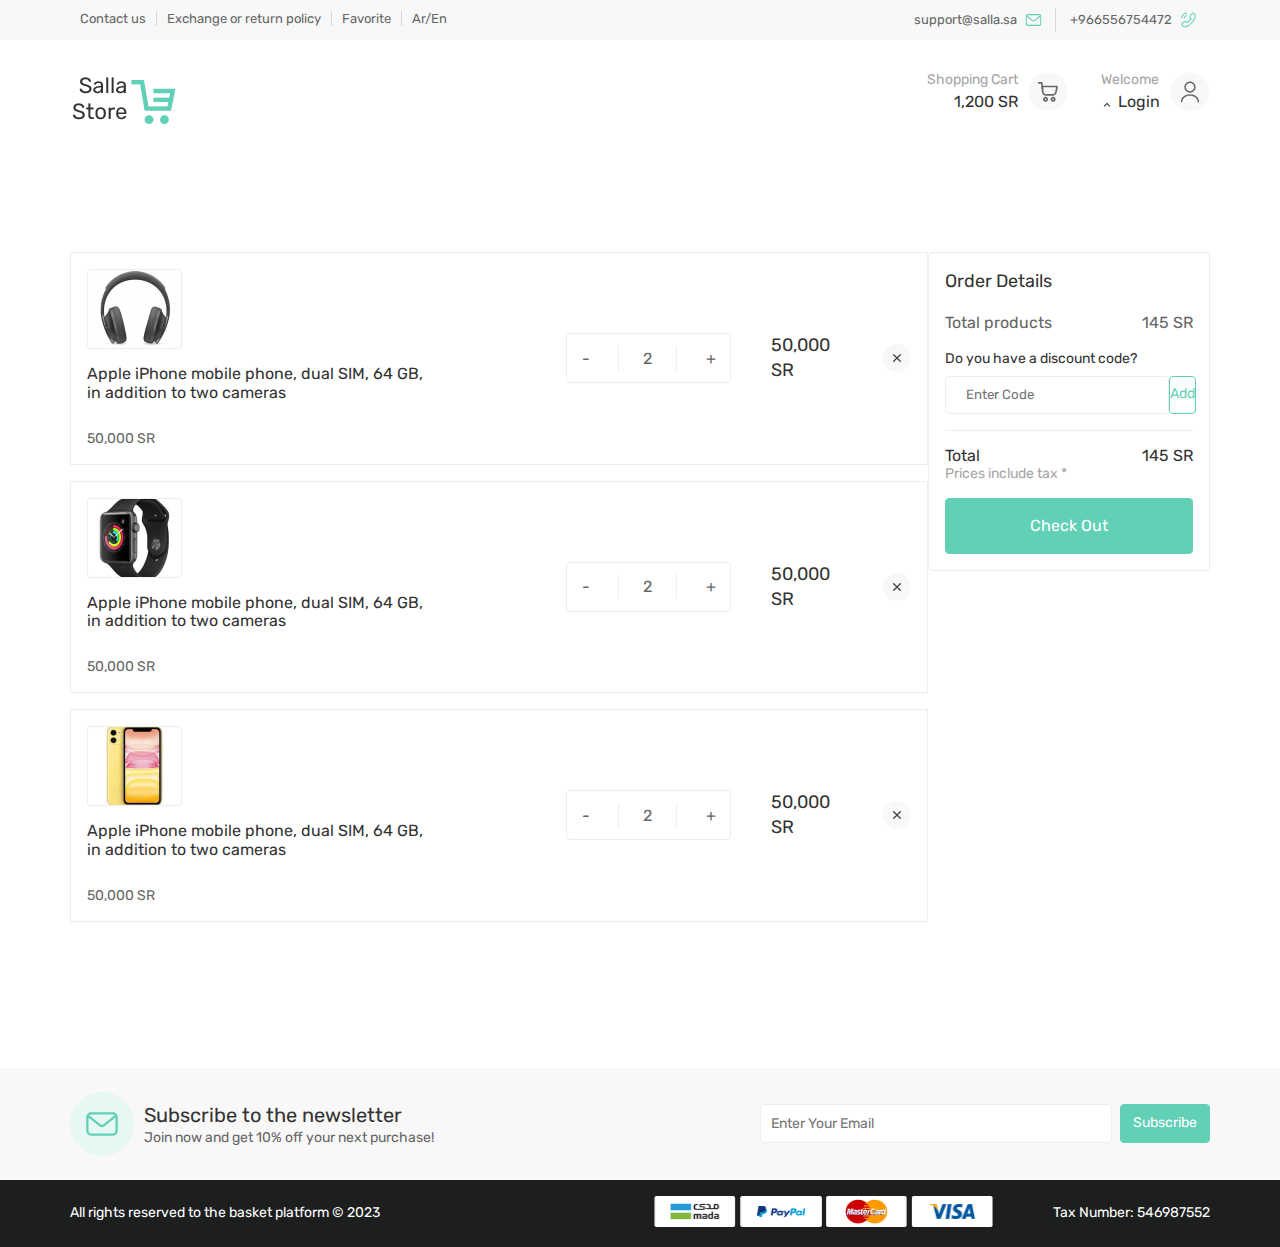
<file: cart.html>
<!DOCTYPE html>
<html lang="en">

<head>
    <meta charset="UTF-8">
    <meta name="viewport" content="width=device-width, initial-scale=1.0">
    <link rel="stylesheet" href="./assets/css/cart.css">
    <link rel="icon" href="./assets/img/sallastore-logo.png">
    <title> cart</title>
</head>

<body>
    <header>
        <nav>
            <div class="top-nav">
                <div class="left-side">
                    <ul>
                        <li><a href="#">Contact us</a></li>
                        <li><a href="#">Exchange or return policy</a></li>
                        <li><a href="#">Favorite</a></li>
                        <li><a href="#" class="border-none">Ar/En</a></li>
                    </ul>
                </div>
                <div class="right-side">
                    <div class="content border">
                        <a href="">
                            support@salla.sa
                        </a>
                        <img src="./assets/img/email.svg" alt="">
                    </div>
                    <div class="content">
                        <a href="">
                            +966556754472
                        </a>
                        <img src="./assets/img/call.svg" alt="">
                    </div>
                </div>
            </div>
            <div class="body-nav">
                <a href="./index.html"><img src="./assets/img/sallastore-logo.png" alt="sallastore"></a>
                <div class="right-side">
                    <div class="container">
                        <div class="content">
                            <p>Shopping Cart</p>
                            <span>
                                1,200 SR
                            </span>
                        </div>
                        <a href="./cart.html"><img src="./assets/img/cart.svg" alt=""></a>
                    </div>
                    <div class="container">
                        <div class="content">
                            <p>Welcome</p>
                            <div class="login">
                                <img src="./assets/img/arrow.svg" alt="">
                                <span>Login</span>
                            </div>
                        </div>
                        <a href="./info.html"><img src="./assets/img/login.svg" alt=""></a>
                    </div>
                </div>
            </div>
        </nav>
    </header>
    <main>
        <div class="left-side">
            <div class="card">
                <div class="container">
                    <img src="./assets/img/headphone.png" alt="">
                    <div class="content">
                        <p>
                            Apple iPhone mobile phone, dual SIM, 64 GB, in addition to two cameras
                        </p>
                        <span>
                            50,000 SR
                        </span>
                    </div>
                </div>
                <div class="count">
                    <span>-</span>
                    <span class="mid">2</span>
                    <span>+</span>
                </div>
                <p class="price">50,000 SR</p>
                <img src="./assets/img/cancel.svg" alt="" class="cancel">
            </div>
            <div class="card">
                <div class="container">
                    <img src="./assets/img/Wristwatch.png" alt="">
                    <div class="content">
                        <p>
                            Apple iPhone mobile phone, dual SIM, 64 GB, in addition to two cameras
                        </p>
                        <span>
                            50,000 SR
                        </span>
                    </div>
                </div>
                <div class="count">
                    <span>-</span>
                    <span class="mid">2</span>
                    <span>+</span>
                </div>
                <p class="price">50,000 SR</p>
                <img src="./assets/img/cancel.svg" alt="" class="cancel">
            </div>
            <div class="card">
                <div class="container">
                    <img src="./assets/img/phone.png" alt="">
                    <div class="content">
                        <p>
                            Apple iPhone mobile phone, dual SIM, 64 GB, in addition to two cameras
                        </p>
                        <span>
                            50,000 SR
                        </span>
                    </div>
                </div>
                <div class="count">
                    <span>-</span>
                    <span class="mid">2</span>
                    <span>+</span>
                </div>
                <p class="price">50,000 SR</p>
                <img src="./assets/img/cancel.svg" alt="" class="cancel">
            </div>
        </div>
        <div class="right-side">
            <div class="card">
                <h2>
                    Order Details
                </h2>
                <div class="Total_products">
                    <p>Total products</p>
                    <span> 145 SR</span>
                </div>
                <div class="code">
                    <p>Do you have a discount code?</p>
                    <form action="" method="get">
                        <input type="text" name="" id="" placeholder="Enter Code">
                        <button>Add</button>
                    </form>
                </div>
                <div class="Total">
                    <div class="content">
                        <p>Total</p>
                        <span> 145 SR</span>
                    </div>
                    <p>Prices include tax *</p>
                </div>
            </div>
            <div class="btn">
                <button>
                    <a href="./check out.html">
                        Check Out
                    </a>
                </button>
            </div>
        </div>
    </main>
    <footer>
        <div class="top">
            <div class="left">
                <img src="./assets/img/Subscribe.svg" alt="">
                <div class="content">
                    <h3>Subscribe to the newsletter</h3>
                    <p>Join now and get 10% off your next purchase!</p>
                </div>
            </div>
            <div class="right">
                <form action="" method="get">
                    <div class="input">
                        <input type="email" name="" id="email" placeholder="Enter Your Email">
                    </div>
                    <button>
                        Subscribe
                    </button>
                </form>
            </div>
        </div>
        <div class="footer_body">
            <div class="copyright">
                <p>
                    All rights reserved to the basket platform © 2023
                </p>
                <div class="right">
                    <div class="img">
                        <img src="./assets/img/mada.png" alt="">
                        <img src="./assets/img/paypal.png" alt="">
                        <img src="./assets/img/master.png" alt="">
                        <img src="./assets/img/visa.png" alt="">
                    </div>
                    <p>
                        Tax Number: 546987552
                    </p>
                </div>
            </div>
        </div>
    </footer>
</body>

</html>
</file>
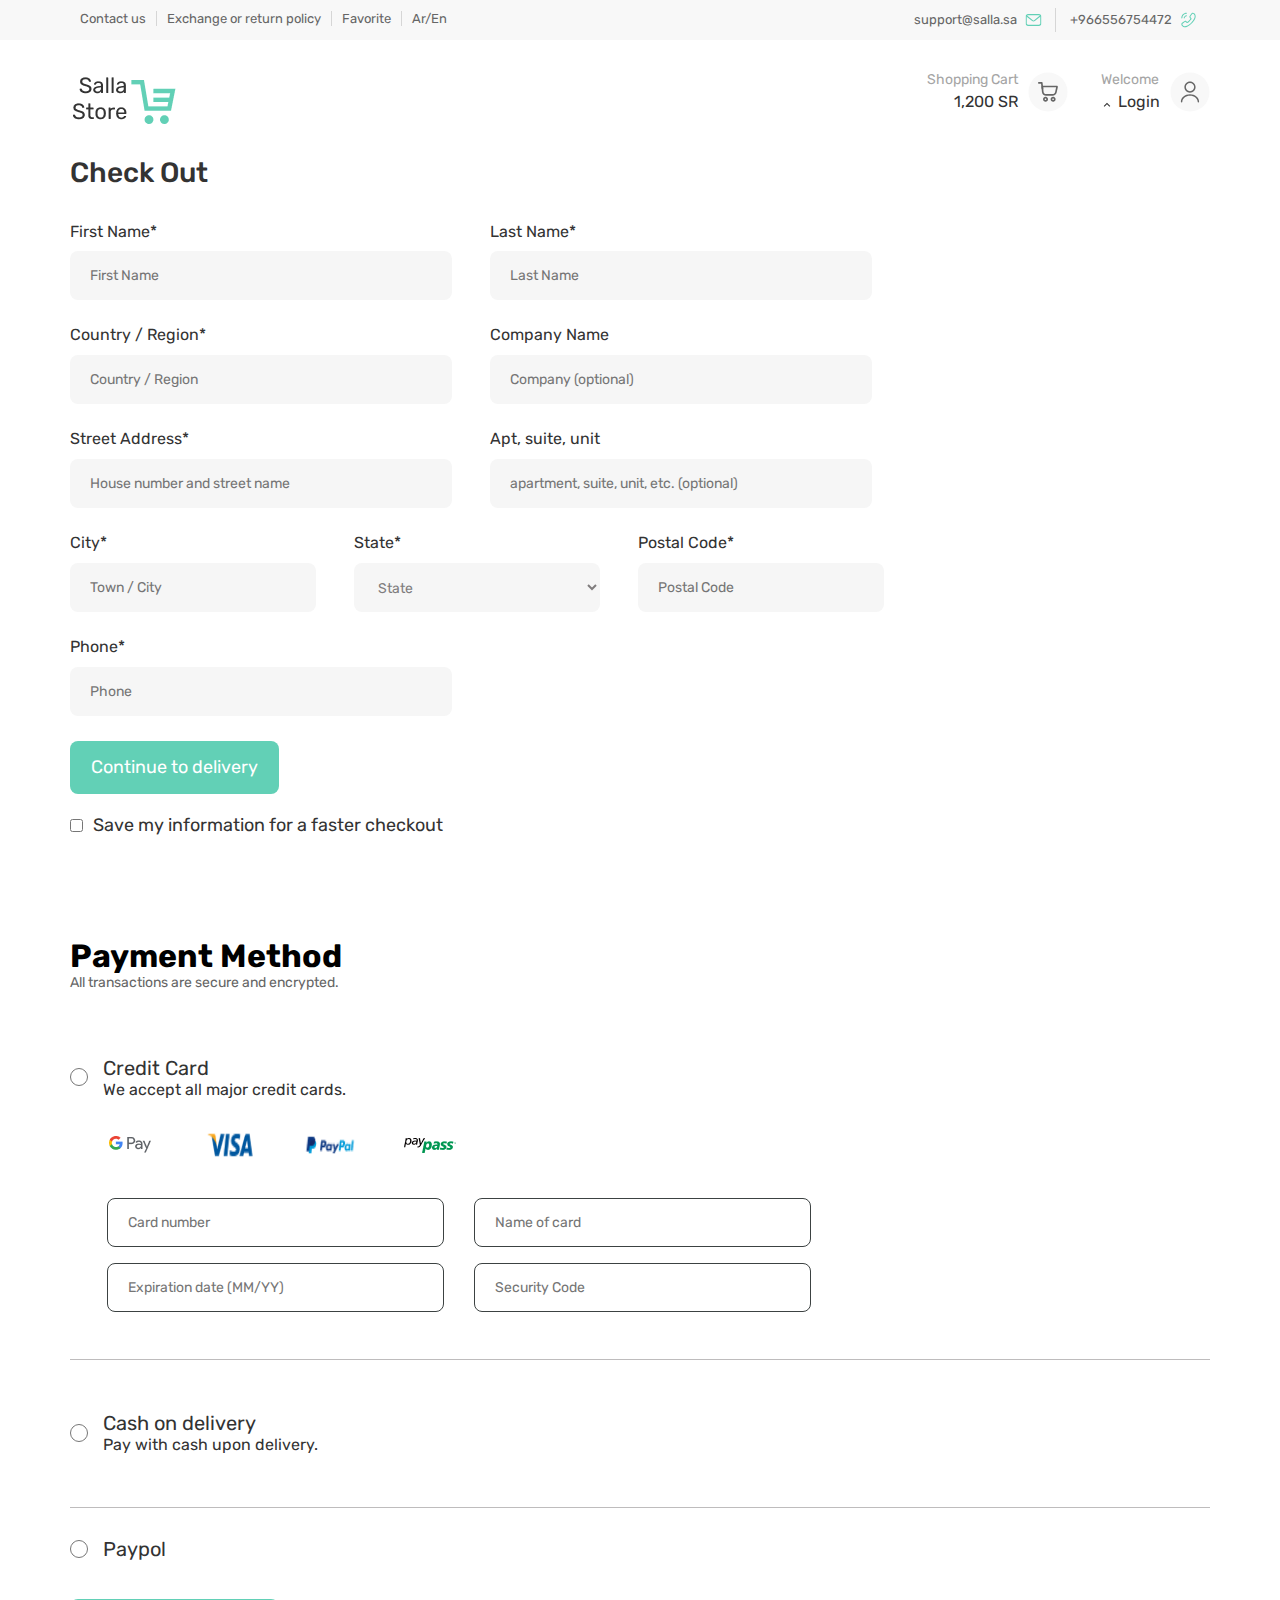
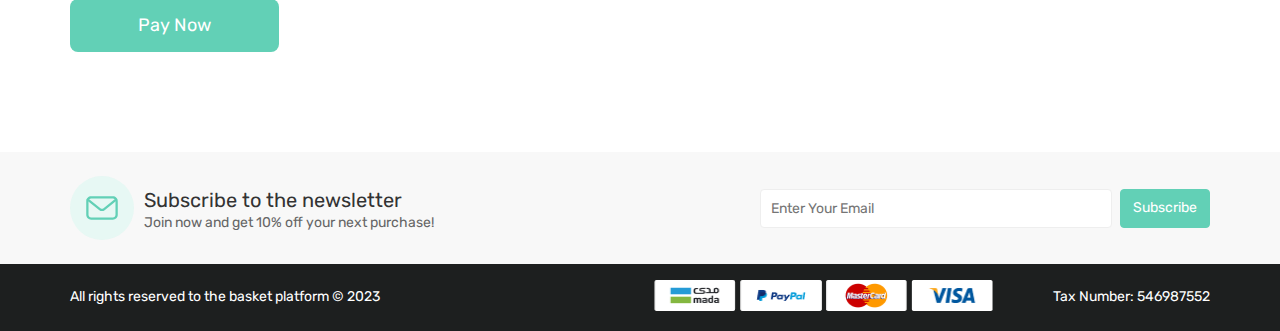
<file: check out.html>
<!DOCTYPE html>
<html lang="en">

<head>
    <meta charset="UTF-8">
    <meta name="viewport" content="width=device-width, initial-scale=1.0">
    <link rel="stylesheet" href="./assets/css/check out.css">
    <link rel="icon" href="./assets/img/sallastore-logo.png">
    <title>Check Out</title>
</head>

<body>
    <header>
        <nav>
            <div class="top-nav">
                <div class="left-side">
                    <ul>
                        <li><a href="#">Contact us</a></li>
                        <li><a href="#">Exchange or return policy</a></li>
                        <li><a href="#">Favorite</a></li>
                        <li><a href="#" class="border-none">Ar/En</a></li>
                    </ul>
                </div>
                <div class="right-side">
                    <div class="content border">
                        <a href="">
                            support@salla.sa
                        </a>
                        <img src="./assets/img/email.svg" alt="">
                    </div>
                    <div class="content">
                        <a href="">
                            +966556754472
                        </a>
                        <img src="./assets/img/call.svg" alt="">
                    </div>
                </div>
            </div>
            <div class="body-nav">
                <a href="./index.html"><img src="./assets/img/sallastore-logo.png" alt="sallastore"></a>
                <div class="right-side">
                    <div class="container">
                        <div class="content">
                            <p>Shopping Cart</p>
                            <span>
                                1,200 SR
                            </span>
                        </div>
                        <a href="./cart.html"><img src="./assets/img/cart.svg" alt=""></a>
                    </div>
                    <div class="container">
                        <div class="content">
                            <p>Welcome</p>
                            <div class="login">
                                <img src="./assets/img/arrow.svg" alt="">
                                <span>Login</span>
                            </div>
                        </div>
                        <a href="./info.html"><img src="./assets/img/login.svg" alt=""></a>
                    </div>
                </div>
            </div>
        </nav>
    </header>
    <main>
        <section class="Check">
            <h1>
                Check Out
            </h1>
            <form action="" method="get">
                <div class="container">
                    <div class="content">
                        <label for="fname">First Name*</label>
                        <div class="input">
                            <input type="text" name="" id="fname" placeholder="First Name" required>
                        </div>
                    </div>
                    <div class="content">
                        <label for="lname">Last Name*</label>
                        <div class="input">
                            <input type="text" name="" id="lname" placeholder="Last Name" required>
                        </div>
                    </div>
                </div>
                <div class="container">
                    <div class="content">
                        <label for="Country">Country / Region*</label>
                        <div class="input">
                            <input type="text" name="" id="Country" placeholder="Country / Region" required>
                        </div>
                    </div>
                    <div class="content">
                        <label for="Company">Company Name</label>
                        <div class="input">
                            <input type="text" name="" id="Company" placeholder="Company (optional)">
                        </div>
                    </div>
                </div>
                <div class="container">
                    <div class="content">
                        <label for="Street">Street Address*</label>
                        <div class="input">
                            <input type="text" name="" id="Street" placeholder="House number and street name" required>
                        </div>
                    </div>
                    <div class="content">
                        <label for="Apt">Apt, suite, unit</label>
                        <div class="input">
                            <input type="text" name="" id="Apt" placeholder="apartment, suite, unit, etc. (optional)">
                        </div>
                    </div>
                </div>
                <div class="container Three">
                    <div class="content">
                        <label for="City">City*</label>
                        <div class="input">
                            <input type="text" name="" id="City" placeholder="Town / City" required>
                        </div>
                    </div>
                    <div class="content">
                        <label for="State">State*</label>
                        <div class="input">
                            <select name="" id="State">
                                <option value="" hidden> State </option>
                                <option value="">Syria</option>
                                <option value="">USA</option>
                                <option value="">TOKYO</option>
                                <option value="">ALEPPO</option>
                                <option value="">HAMA</option>
                            </select>
                        </div>
                    </div>
                    <div class="content">
                        <label for="Postal">Postal Code*</label>
                        <div class="input">
                            <input type="text" name="" id="Postal" placeholder="Postal Code" required>
                        </div>
                    </div>
                </div>
                <div class="container">
                    <div class="content">
                        <label for="Phone">Phone*</label>
                        <div class="input">
                            <input type="tel" name="" id="Phone" placeholder="Phone" required>
                        </div>
                    </div>
                </div>
                <div class="btn">
                    <button type="submit">
                        Continue to delivery
                    </button>
                    <div class="content">
                        <input type="checkbox" name="" id="" value="">
                        <p>Save my information for a faster checkout</p>
                    </div>
                </div>
            </form>
        </section>
        <section class="Payment">
            <h1>Payment Method</h1>
            <p>All transactions are secure and encrypted.</p>
            <form action="" method="get">
                <div class="credit">
                    <div class="Radio">
                        <input type="radio" name="pay" id="" value="" class="radio">
                    </div>
                    <div class="content">
                        <h3>Credit Card</h3>
                        <p>We accept all major credit cards.</p>
                    </div>
                </div>
                <div class="img">
                    <img src="./assets/img/gpay.png" alt="">
                    <img src="./assets/img/visa.png" alt="">
                    <img src="./assets/img/paypal.png" alt="">
                    <img src="./assets/img/paypass.png" alt="">
                </div>
                <div class="input">
                    <input type="text" name="" id="" placeholder="Card number">
                    <input type="text" name="" id="" placeholder="Name of card">
                    <input type="text" name="" id="" placeholder="Expiration date (MM/YY)">
                    <input type="password" name="" id="" placeholder="Security Code">
                </div>
                <div class="cash">
                    <input type="radio" name="pay" id="" value="" class="radio">
                    <div class="content">
                        <h3>Cash on delivery</h3>
                        <p>Pay with cash upon delivery.</p>
                    </div>
                </div>
                <div class="paypoll">
                    <input type="radio" name="pay" id="" value="" class="radio">
                    <h3>Paypol</h3>
                </div>
                <button type="submit">
                    Pay Now
                </button>
            </form>
        </section>
    </main>
    <footer>
        <div class="top">
            <div class="left">
                <img src="./assets/img/Subscribe.svg" alt="">
                <div class="content">
                    <h3>Subscribe to the newsletter</h3>
                    <p>Join now and get 10% off your next purchase!</p>
                </div>
            </div>
            <div class="right">
                <form action="" method="get">
                    <div class="input">
                        <input type="email" name="" id="email" placeholder="Enter Your Email">
                    </div>
                    <button>
                        Subscribe
                    </button>
                </form>
            </div>
        </div>
        <div class="footer_body">
            <div class="copyright">
                <p>
                    All rights reserved to the basket platform © 2023
                </p>
                <div class="right">
                    <div class="img">
                        <img src="./assets/img/mada.png" alt="">
                        <img src="./assets/img/paypal.png" alt="">
                        <img src="./assets/img/master.png" alt="">
                        <img src="./assets/img/visa.png" alt="">
                    </div>
                    <p>
                        Tax Number: 546987552
                    </p>
                </div>
            </div>
        </div>
    </footer>
</body>

</html>
</file>
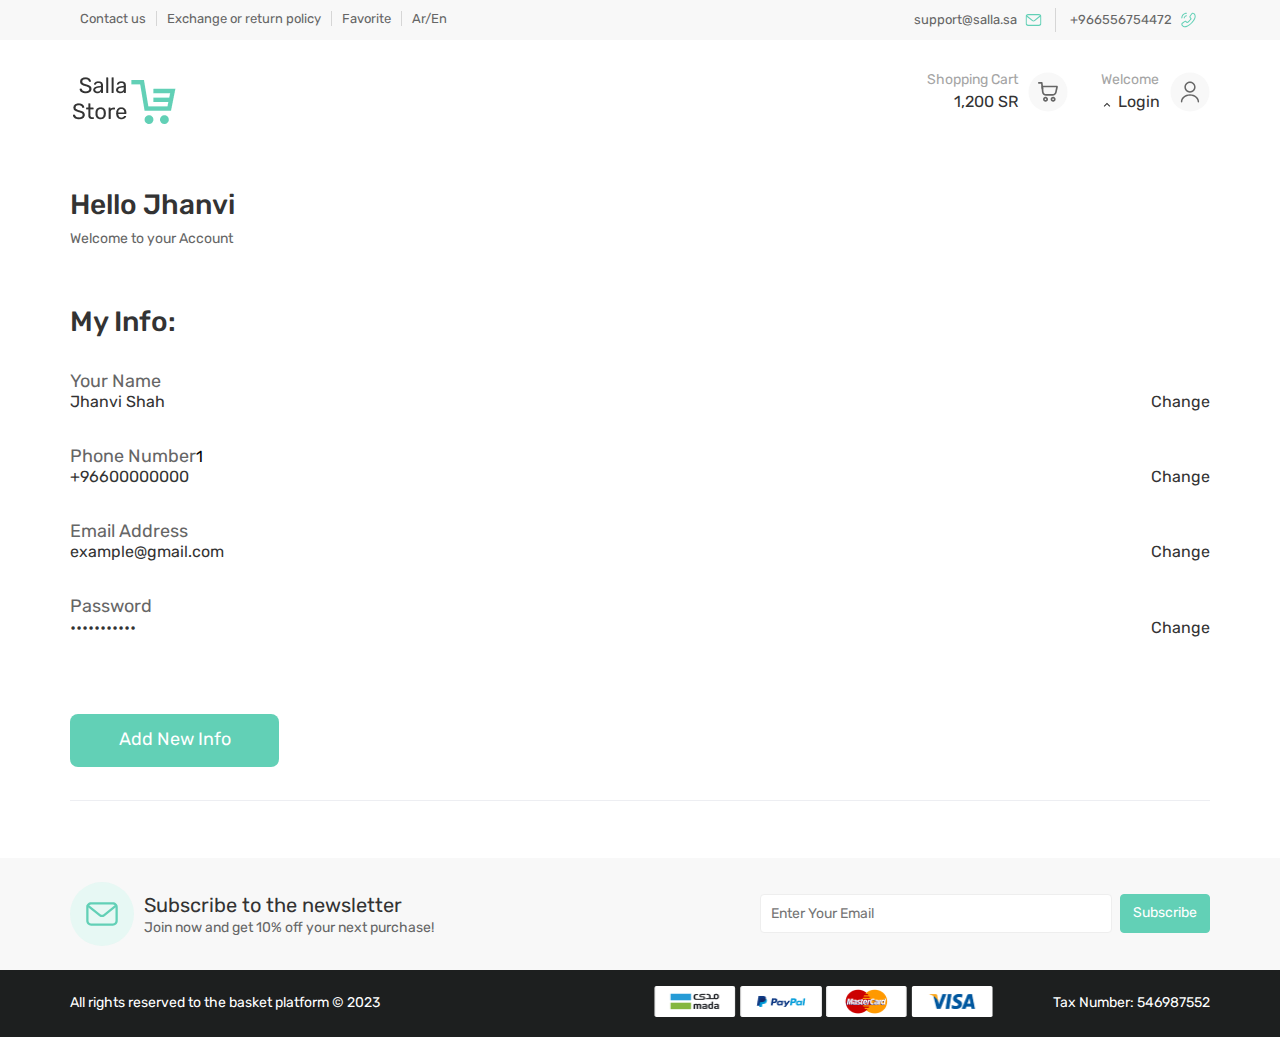
<file: info.html>
<!DOCTYPE html>
<html lang="en">

<head>
    <meta charset="UTF-8">
    <meta http-equiv="X-UA-Compatible" content="IE=edge">
    <meta name="viewport" content="width=device-width, initial-scale=1.0">
    <link rel="stylesheet" href="./assets/css/info.css">
    <link rel="icon" href="./assets/img/sallastore-logo.png">
    <title>INFO</title>
</head>

<body>
    <header>
        <nav>
            <div class="top-nav">
                <div class="left-side">
                    <ul>
                        <li><a href="#">Contact us</a></li>
                        <li><a href="#">Exchange or return policy</a></li>
                        <li><a href="#">Favorite</a></li>
                        <li><a href="#" class="border-none">Ar/En</a></li>
                    </ul>
                </div>
                <div class="right-side">
                    <div class="content border">
                        <a href="">
                            support@salla.sa
                        </a>
                        <img src="./assets/img/email.svg" alt="">
                    </div>
                    <div class="content">
                        <a href="">
                            +966556754472
                        </a>
                        <img src="./assets/img/call.svg" alt="">
                    </div>
                </div>
            </div>
            <div class="body-nav">
                <a href="./index.html"><img src="./assets/img/sallastore-logo.png" alt="sallastore"></a>
                <div class="right-side">
                    <div class="container">
                        <div class="content">
                            <p>Shopping Cart</p>
                            <span>
                                1,200 SR
                            </span>
                        </div>
                        <a href="./cart.html"><img src="./assets/img/cart.svg" alt=""></a>
                    </div>
                    <div class="container">
                        <div class="content">
                            <p>Welcome</p>
                            <div class="login">
                                <img src="./assets/img/arrow.svg" alt="">
                                <span>Login</span>
                            </div>
                        </div>
                        <a href="./info.html"><img src="./assets/img/login.svg" alt=""></a>
                    </div>
                </div>
            </div>
        </nav>
    </header>
    <main>
        <h1>
            Hello Jhanvi
        </h1>
        <p>
            Welcome to your Account
        </p>
        <div class="info">
            <h2>
                My Info:
            </h2>
            <form action="" method="get">
                <div class="container">
                    <div class="content">
                        <label for="name">Your Name</label>
                        <div class="input">
                            <input type="text" name="" id="name" value="Jhanvi Shah">
                        </div>
                    </div>
                    <button>
                        Change
                    </button>
                </div>
                <div class="container">
                    <div class="content">
                        <label for="Phone">Phone Number</label>1
                        <div class="input">
                            <input type="text" name="" id="Phone" value="+96600000000">
                        </div>
                    </div>
                    <button>
                        Change
                    </button>
                </div>
                <div class="container">
                    <div class="content">
                        <label for="Email ">Email Address</label>
                        <div class="input">
                            <input type="email" name="" id="Email" value="example@gmail.com">
                        </div>
                    </div>
                    <button>
                        Change
                    </button>
                </div>
                <div class="container">
                    <div class="content">
                        <label for="Password">Password</label>
                        <div class="input">
                            <input type="Password" name="" id="Password" value="***********">
                        </div>
                    </div>
                    <button>
                        Change
                    </button>
                </div>
                <div class="btn">
                    <button>
                        Add New Info
                    </button>
                </div>
            </form>
        </div>
    </main>
    <footer>
        <div class="top">
            <div class="left">
                <img src="./assets/img/Subscribe.svg" alt="">
                <div class="content">
                    <h3>Subscribe to the newsletter</h3>
                    <p>Join now and get 10% off your next purchase!</p>
                </div>
            </div>
            <div class="right">
                <form action="" method="get">
                    <div class="input">
                        <input type="email" name="" id="email" placeholder="Enter Your Email">
                    </div>
                    <button>
                        Subscribe
                    </button>
                </form>
            </div>
        </div>
        <div class="footer_body">
            <div class="copyright">
                <p>
                    All rights reserved to the basket platform © 2023
                </p>
                <div class="right">
                    <div class="img">
                        <img src="./assets/img/mada.png" alt="">
                        <img src="./assets/img/paypal.png" alt="">
                        <img src="./assets/img/master.png" alt="">
                        <img src="./assets/img/visa.png" alt="">
                    </div>
                    <p>
                        Tax Number: 546987552
                    </p>
                </div>
            </div>
        </div>
    </footer>
</body>

</html>
</file>
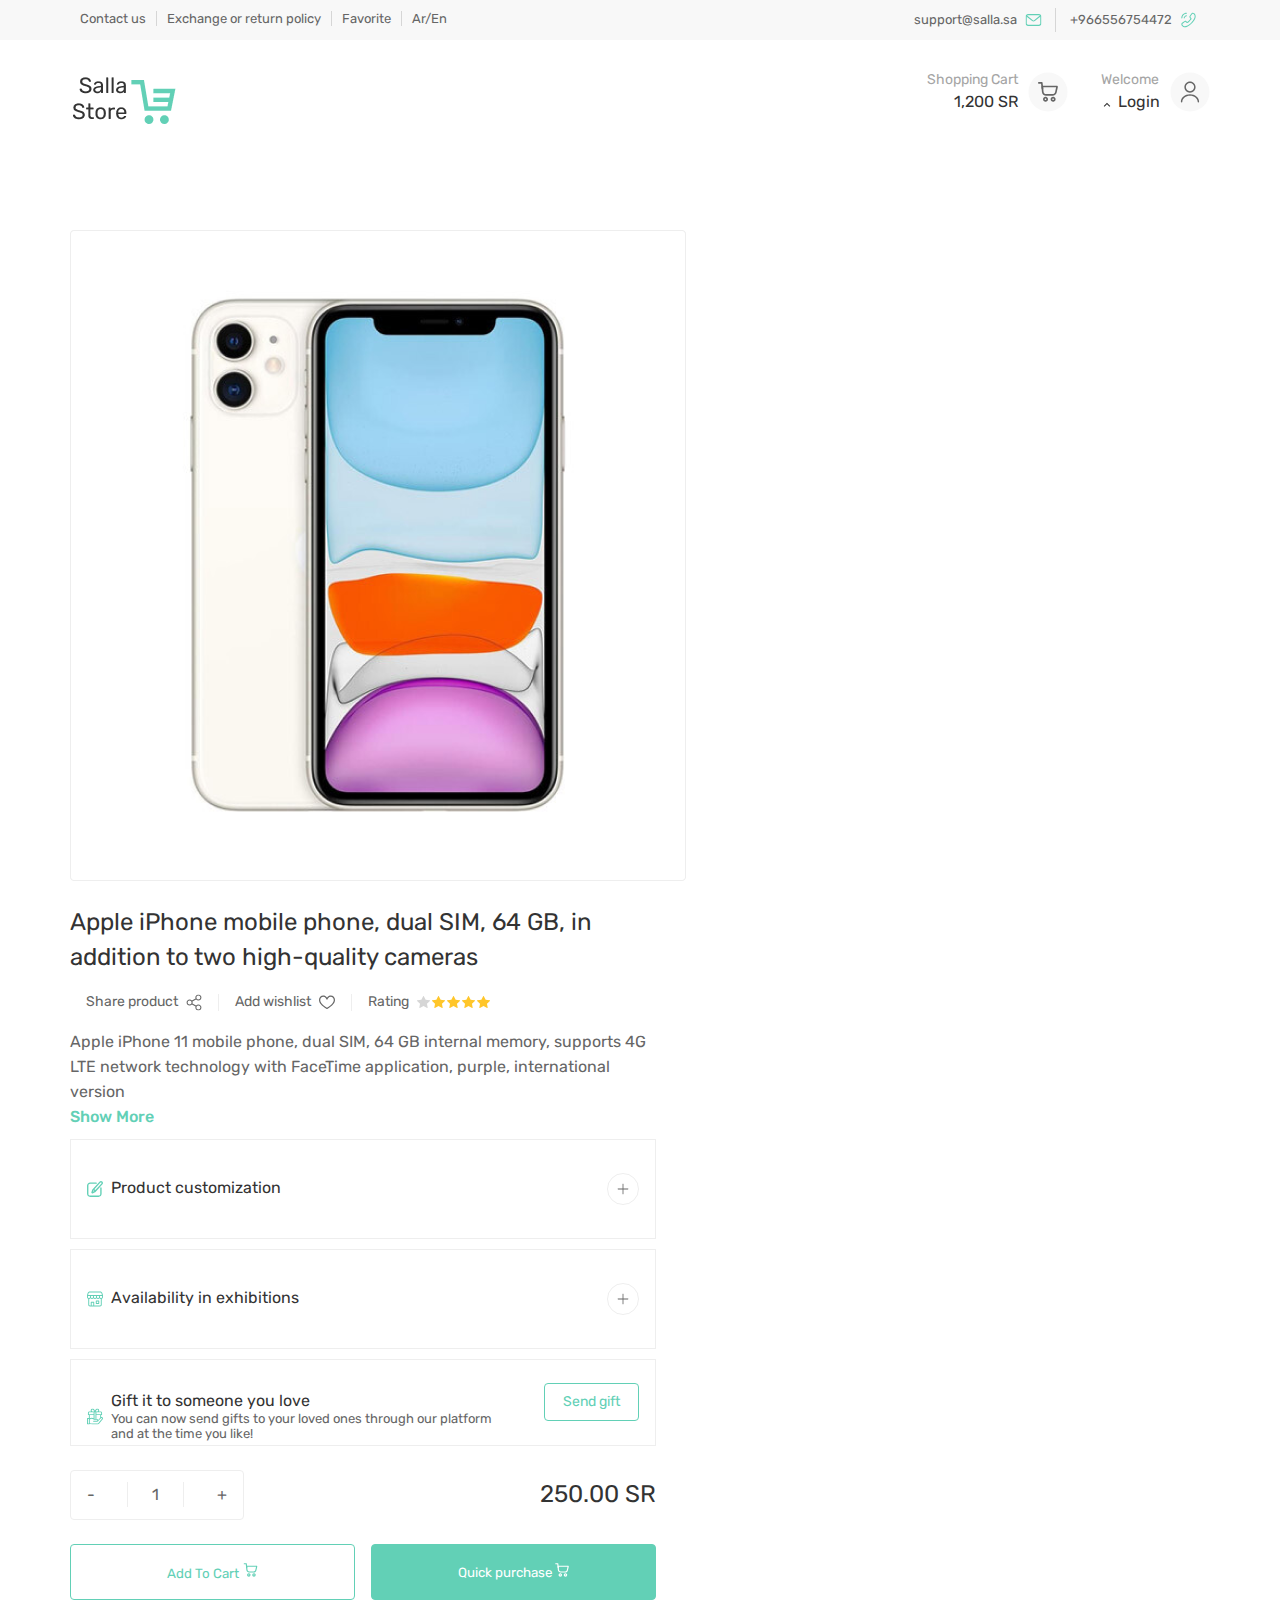
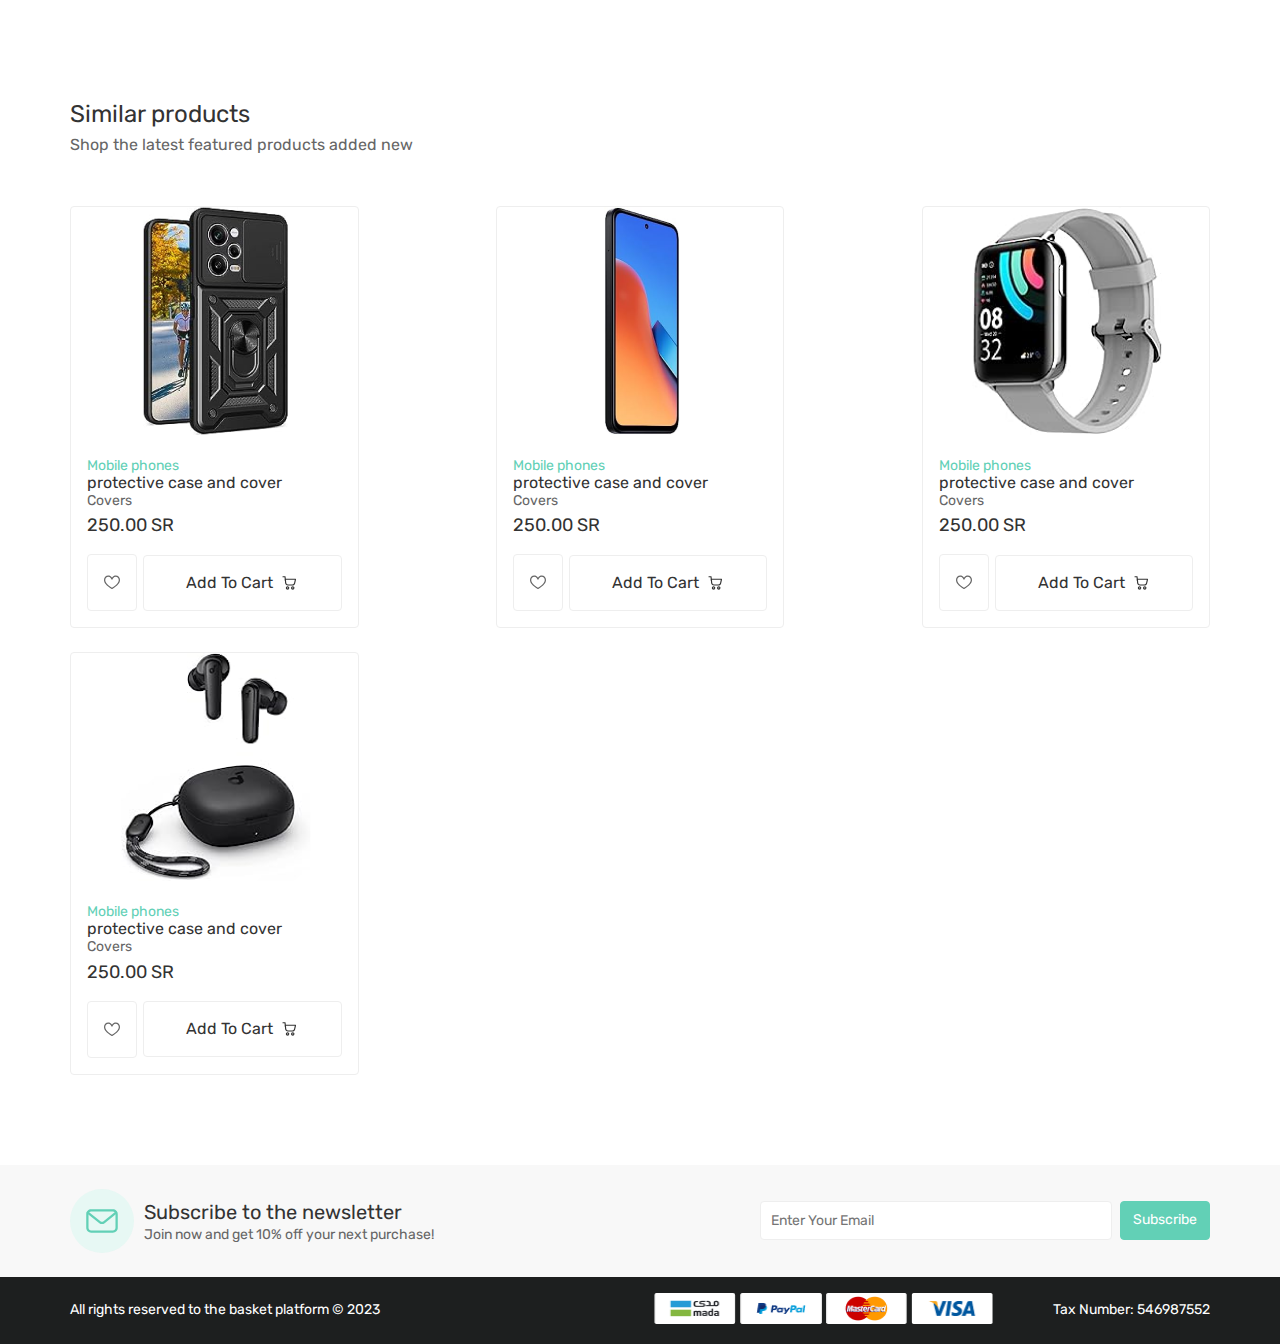
<file: Products Details .html>
<!DOCTYPE html>
<html lang="en">

<head>
    <meta charset="UTF-8">
    <meta name="viewport" content="width=device-width, initial-scale=1.0">
    <link rel="icon" href="./assets/img/sallastore-logo.png">
    <link rel="stylesheet" href="./assets/css/Products.css">
    <title> product details </title>
</head>

<body>
    <header>
        <nav>
            <div class="top-nav">
                <div class="left-side">
                    <ul>
                        <li><a href="#">Contact us</a></li>
                        <li><a href="#">Exchange or return policy</a></li>
                        <li><a href="#">Favorite</a></li>
                        <li><a href="#" class="border-none">Ar/En</a></li>
                    </ul>
                </div>
                <div class="right-side">
                    <div class="content border">
                        <a href="#">
                            support@salla.sa
                        </a>
                        <img src="./assets/img/email.svg" alt="">
                    </div>
                    <div class="content">
                        <a href="">
                            +966556754472
                        </a>
                        <img src="./assets/img/call.svg" alt="">
                    </div>
                </div>
            </div>
            <div class="body-nav">
                <a href="./index.html"><img src="./assets/img/sallastore-logo.png" alt="sallastore"></a>
                <div class="right-side">
                    <div class="container">
                        <div class="content">
                            <p>Shopping Cart</p>
                            <span>
                                1,200 SR
                            </span>
                        </div>
                        <a href="./cart.html"><img src="./assets/img/cart.svg" alt=""></a>
                    </div>
                    <div class="container">
                        <div class="content">
                            <p>Welcome</p>
                            <div class="login">
                                <img src="./assets/img/arrow.svg" alt="">
                                <span>Login</span>
                            </div>
                        </div>
                        <a href="./info.html"><img src="./assets/img/login.svg" alt=""></a>
                    </div>
                </div>
            </div>
        </nav>
    </header>
    <main>
        <section class="phone-info">
            <img src="./assets/img/Product_Image.png" alt="" class="phone">
            <div class="info">
                <h1>
                    Apple iPhone mobile phone, dual SIM, 64 GB, in addition to two high-quality cameras
                </h1>
                <div class="container">
                    <span>Share product <img src="./assets/img/share.svg" alt=""></span>
                    <span class="mid">Add wishlist <img src="./assets/img/like.svg" alt=""></span>
                    <span>Rating <img src="./assets/img/Rating.svg" alt=""></span>
                </div>
                <div class="content">
                    <p>
                        Apple iPhone 11 mobile phone, dual SIM, 64 GB internal memory, supports 4G LTE network
                        technology with FaceTime application, purple, international version
                    </p>
                    <a href="#">Show More</a>
                </div>
                <div class="Add-Edit">
                    <div class="customization">
                        <div class="container">
                            <img src="./assets/img/Customization Icons.svg" alt="">
                            <h3>
                                Product customization
                            </h3>
                        </div>
                        <img src="./assets/img/plus.svg" alt="" class="pointer">
                    </div>
                    <div class="customization">
                        <div class="container">
                            <img src="./assets/img/Availability in exhibitions.svg" alt="" >
                            <h3>
                                Availability in exhibitions
                            </h3>
                        </div>
                        <img src="./assets/img/plus.svg" alt="" class="pointer">
                    </div>
                    <div class="customization last">
                        <div class="container">
                            <img src="./assets/img/Gift .svg" alt="">
                            <div class="content">
                                <h3>
                                    Gift it to someone you love
                                </h3>
                                <p>
                                    You can now send gifts to your loved ones through our platform and at the time you
                                    like!
                                </p>
                            </div>
                        </div>
                        <button>
                            Send gift
                        </button>
                    </div>
                </div>
                <div class="price">
                    <div class="count">
                        <span>-</span>
                        <span class="mid">1</span>
                        <span>+</span>
                    </div>
                    <p>250.00 SR </p>
                </div>
                <div class="btn">
                    <button class="left">Add To Cart <img src="./assets/img/cart-green.svg" alt=""></button>
                    <button>Quick purchase <img src="./assets/img/cart-white.svg" alt=""></button>
                </div>
            </div>
        </section>
        <section class="Similar">
            <h1>
                Similar products
            </h1>
            <p>
                Shop the latest featured products added new
            </p>
            <div class="cards">
                <div class="card">
                    <img src="./assets/img/android.png" alt="" >
                    <div class="container">
                        <span>
                            Mobile phones
                        </span>
                        <div class="content">
                            <h2>
                                protective case and cover
                            </h2>
                            <p>
                                Covers
                            </p>
                            <div class="price">
                                <span>250.00 SR</span> 
                            </div>
                        </div>
                        <div class="btn">
                            <img src="./assets/img/like.svg" alt="" class="like">
                            <button>
                                Add To Cart
                                <img src="./assets/img/cart_small.svg" alt="">
                            </button>
                        </div>
                    </div>
                </div>
                <div class="card">
                    <img src="./assets/img/phone 2.png" alt="" >
                    <div class="container">
                        <span>
                            Mobile phones
                        </span>
                        <div class="content">
                            <h2>
                                protective case and cover
                            </h2>
                            <p>
                                Covers
                            </p>
                            <div class="price">
                                <span>250.00 SR</span> 
                            </div>
                        </div>
                        <div class="btn">
                            <img src="./assets/img/like.svg" alt="" class="like">
                            <button>
                                Add To Cart
                                <img src="./assets/img/cart_small.svg" alt="">
                            </button>
                        </div>
                    </div>
                </div>
                <div class="card">
                    <img src="./assets/img/Wristwatch2.png" alt="" >
                    <div class="container">
                        <span>
                            Mobile phones
                        </span>
                        <div class="content">
                            <h2>
                                protective case and cover
                            </h2>
                            <p>
                                Covers
                            </p>
                            <div class="price">
                                <span>250.00 SR</span> 
                            </div>
                        </div>
                        <div class="btn">
                            <img src="./assets/img/like.svg" alt="" class="like">
                            <button>
                                Add To Cart
                                <img src="./assets/img/cart_small.svg" alt="">
                            </button>
                        </div>
                    </div>
                </div>
                <div class="card">
                    <img src="./assets/img/airpods.png" alt="" >
                    <div class="container">
                        <span>
                            Mobile phones
                        </span>
                        <div class="content">
                            <h2>
                                protective case and cover
                            </h2>
                            <p>
                                Covers
                            </p>
                            <div class="price">
                                <span>250.00 SR</span> 
                            </div>
                        </div>
                        <div class="btn">
                            <img src="./assets/img/like.svg" alt="" class="like">
                            <button>
                                Add To Cart
                                <img src="./assets/img/cart_small.svg" alt="">
                            </button>
                        </div>
                    </div>
                </div>
            </div>
        </section>
    </main>
    <footer>
        <div class="top">
            <div class="left">
                <img src="./assets/img/Subscribe.svg" alt="">
                <div class="content">
                    <h3>Subscribe to the newsletter</h3>
                    <p>Join now and get 10% off your next purchase!</p>
                </div>
            </div>
            <div class="right">
                <form action="" method="get">
                    <div class="input">
                        <input type="email" name="" id="email" placeholder="Enter Your Email">
                    </div>
                    <button>
                        Subscribe
                    </button>
                </form>
            </div>
        </div>
        <div class="footer_body">
            <div class="copyright">
                <p>
                    All rights reserved to the basket platform © 2023
                </p>
                <div class="right">
                    <div class="img">
                        <img src="./assets/img/mada.png" alt="">
                        <img src="./assets/img/paypal.png" alt="">
                        <img src="./assets/img/master.png" alt="">
                        <img src="./assets/img/visa.png" alt="">
                    </div>
                    <p>
                        Tax Number: 546987552
                    </p>
                </div>
            </div>
        </div>
    </footer>
</body>

</html>
</file>
<file: assets/css/main.css>
@import url('https://fonts.googleapis.com/css2?family=Rubik:wght@400;500&display=swap');

* {
    box-sizing: border-box;
    padding: 0;
    margin: 0;
    font-family: "Rubik", sans-serif;
    border: none;

}

nav {
    height: 156px;
}

nav .top-nav,
nav .body-nav {
    min-height: 40px;
    display: flex;
    justify-content: space-between;
    padding: 8px 70px;
    background-color: #F8F8F8;

}

/*------------------------------------------------- top nav:left-side---------------------------------------- */
nav .top-nav .left-side ul {
    display: flex;
    list-style: none;
}

nav .top-nav .left-side ul a {
    border-right: 1px solid#D6D6D6;
    padding: 0px 10px;

}

nav .top-nav .left-side ul a.border-none {
    border: none;
}

/*------------------------------------------------- top nav:right-side---------------------------------------- */
nav .top-nav .right-side {
    display: flex;
}

nav .top-nav .right-side .content {
    display: flex;
    padding: 0px 13.5px;
    gap: 8px;
    align-items: center;
}

nav .top-nav .right-side .content.border {
    border-right: 1px solid #D6D6D6;
}

nav .top-nav .right-side .content a,
nav .top-nav .left-side ul a {
    color: #666666;
    font-weight: 400;
    line-height: 15.41px;
    font-size: 13px;
    text-decoration: none;
}

/*------------------------------------------------- body-nav---------------------------------------- */
nav .body-nav {
    background-color: #ffffff;
    min-height: 116px;
    padding: 32px 70px;
}

nav .body-nav .right-side {
    display: flex;
    gap: 32px;
}

nav .body-nav .right-side .container {
    display: flex;
    text-align: right;
    gap: 10px;
}

nav .body-nav .right-side .container img,
.Secure .cards .card img {
    width: 40px;
    height: 40px;
}

nav .body-nav .right-side .container p {
    text-align: center;
    font-weight: 400;
    color: #A5A5A5;
    font-size: 14px;
    line-height: 16.59px;
}

nav .body-nav .right-side .container span {
    text-align: right;
    font-weight: 400;
    font-size: 16px;
    line-height: 25px;
    color: #333333;
}

nav .body-nav .right-side .container .login {
    display: flex;
    align-items: center;
    gap: 4px;

}

nav .body-nav .right-side .container .login img {
    width: 14px;
    height: 24px;
}

/*-------------------------------------------------        hero      ---------------------------------------- */
.hero {
    background-image: url(../img/banner-sallastore.png);
    background-repeat: no-repeat;
    background-size: cover;
    height: 493px;
    display: flex;
    align-items: center;
    justify-content: center;
}

.hero .container {
    display: flex;
    align-items: center;
    max-width: 1100px;
}

.hero .container .content {
    padding: 0px 88px;
    text-align: center;
    color: #FFFFFF;
}

.hero .container .content h1 {
    font-weight: 400;
    font-size: 48px;
    line-height: 70px;
    margin-bottom: 16px;
    max-width: 814px;
}

.hero .container .content p {
    font-weight: 400;
    font-size: 16px;
    line-height: 24px;
    margin-bottom: 32px;
    max-width: 814px;
}

.hero .container .content button {
    color: #FFFFFF;
    width: 200px;
    height: 56px;
    background-color: #62D0B6;
    border-radius: 4px;
    border: 1px solid #62D0B6;
    cursor: pointer;
}

.hero .container img {
    cursor: pointer;
}

/*-------------------------------------------------        Secure :section      ---------------------------------------- */
.Secure .cards {
    display: flex;
    align-items: center;
    justify-content: center;
    padding: 44px 70px;

}

.Secure .cards .card {
    display: flex;
    align-items: center;
    padding: 32px;
    gap: 16px;
}

.Secure .cards .card .content h2 {
    font-weight: 500;
    line-height: 30px;
    font-size: 20px;
    color: #333333;
}

.Secure .cards .card .content p {
    font-weight: 400;
    line-height: 25px;
    font-size: 16px;
    color: #666666;
    max-width: 288px;
}

/*-------------------------------------------------        Digital :section      ---------------------------------------- */
.Digital .cards {
    display: flex;
    align-items: center;
    padding: 56px 70px;
    justify-content: space-between;

    gap: 40px;
}

.Digital .cards .card {
    width: 597.77px;

}

.Digital .cards .card .content {
    padding: 54px 24px;
}

.Digital .cards .card .content p {
    font-weight: 500;
    line-height: 25px;
    font-size: 16px;
    color: #666666;

}

.Digital .cards .card .content h2 {

    font-weight: 500;
    line-height: 49px;
    font-size: 27px;
    color: #333333;
    margin-bottom: 16px;
}

.Digital .cards .card .content button {
    background-color: rgba(0, 0, 0, 0.0);
    cursor: pointer;
    font-weight: 400;
    line-height: 24px;
    font-size: 16px;
    color: #333333;
    text-align: center;
}

.Digital .cards .card.phone {
    background-image: url(../img/s22ultra-phone.png);
    background-repeat: no-repeat;
    background-position: right right;

}

.Digital .cards .card.headphone {
    background-image: url(../img/Headphones-bcakground.png);
    background-repeat: no-repeat;


}

/*-------------------------------------------------        Featured-top : section     ---------------------------------------- */

.Featured .top {
    display: flex;
    justify-content: space-between;
    align-items: end;
    padding: 56px 70px 32px;
    flex-wrap: wrap;

}

.Featured .top h1,
.Reviews .top h1,
.brands .top h1 {
    font-weight: 500;
    line-height: 35px;
    font-size: 30px;
    color: #333333;
    max-width: 331px;
}

.Featured .top p,
.Reviews .top p,
.brands .top p {
    font-weight: 400;
    line-height: 25px;
    font-size: 14px;
    color: #666666;
    max-width: 331px;
}

.Featured .top button,
.Shop .top button,
.Offers .top button {
    width: 107px;
    height: 38px;
    border: 1px solid #62D0B6;
    border-radius: 4px;
    background-color: #ffffff;
    display: flex;
    align-items: center;
    justify-content: center;
    color: #62D0B6;
    cursor: pointer;
}

.Featured .top button a,
.Offers .top button a {
    text-decoration: none;
    line-height: 16.59px;
    font-size: 14px;
    color: #62D0B6;
    font-weight: 400;
    padding-left: 8px;
}

.Featured .cards {
    padding: 32px 70px 56px 70px;
    display: grid;

}

.Featured .cards .card {
    border: 1px solid #EEEEEE;
    border-radius: 4px;

}

.Featured .cards .card .container span {

    line-height: 16.59px;
    font-size: 14px;
    color: #62D0B6;
    font-weight: 400;

}

/*-------------------------------------------------        Featured-crads : section     ---------------------------------------- */

.Featured .cards {
    padding: 32px 70px 56px;
    display: flex;
    flex-wrap: wrap;
    justify-content: space-between;
    gap: 24px;

}

.Featured .cards .card .img {
    position: relative;
}

.Featured .cards .card .img span {
    position: absolute;
    width: 67px;
    height: 30px;
    left: 16px;
    top: 16px;
    background-color: #F55157;
    color: #FFFFFF;
    font-size: 14px;
    line-height: 16.59px;
    font-weight: 400;
    display: flex;
    align-items: center;
    justify-content: center;
}

.Featured .cards .card .img .tringle {


    position: absolute;
    border-right: 10px solid transparent;
    border-left: 10px solid #F55157;
    border-top: 5px solid transparent;
    border-bottom: 5px solid transparent;
    left: 80px;
    top: 25px;
    z-index: 5;


}

.Featured .cards .card .img .tringle.new {
    border-left: 10px solid #62D0B6;
    left: 68.5px;
}

.Featured .cards .card .img .green {
    background-color: #62D0B6;
    width: 55px;
}

.Featured .cards .card .img img {
    width: 100%;
    height: 228px;
}

.Featured .cards .card {
    width: 288.5px;
    height: max-content;
    border: 1px solid #EEEEEE;
}

.Featured .cards .card .container {
    padding: 16px;
}

.Featured .cards .card .container span {
    color: #62D0B6;
    font-size: 14px;
    font-weight: 400;
    line-height: 16.59px;
}

.Featured .cards .card .container .content h2 {
    color: #333333;
    font-size: 16px;
    font-weight: 400;
    line-height: 18.96px;
    margin: 4px 0px;
}

.Featured .cards .card .container .content p {
    color: #666666;
    font-size: 14px;
    font-weight: 400;
    line-height: 16.59px;
    margin-bottom: 4px;
}

.Featured .cards .card .container .content .price del {
    color: #A5A5A5;
    font-size: 14px;
    font-weight: 400;
    line-height: 24px;
    margin-right: 6px;
}

.Featured .cards .card .container .content .price span {
    color: #F55157;
    font-size: 18px;
    font-weight: 400;
    line-height: 25px;
}

.Featured .cards .card .container .content .price .not_discount {
    color: #333333;
}

.Featured .cards .card .container .content .price {
    margin-bottom: 16px;
}

.Featured .cards .card .container .btn {
    display: flex;
    justify-content: space-between;
}

.Featured .cards .card .container .btn img {

    padding: 19px 16px;
}

.Featured .cards .card .container .btn .border {
    border: 1px solid #EEEEEE;
    border-radius: 4px;
}

.Featured .cards .card .container .btn button {
    width: 198.5px;
    height: 56px;
    display: flex;
    align-items: center;
    justify-content: center;
    background-color: #FFFFFF;
    color: #333333;
    font-size: 14px;
    line-height: 24px;
    font-weight: 500;
    border-radius: 4px;
    border: 1px solid #EEEEEE;
}

.Featured .cards .card .container .btn button:hover {
    background-color: #62D0B6;
    color: #FFFFFF;
}

.Featured .cards .card:hover {
    border-color: #62D0B6;
}


/*-------------------------------------------------        best : section     ---------------------------------------- */
.best {
    background-image: url(../img/best_background.png);
    background-size: cover;
    background-repeat: no-repeat;
    min-height: 500px;
    display: flex;
    align-items: center;
    justify-content: space-between;
    padding: 90px 70px;
    gap: 20px;

}

.best .left h1,
.shoes h1 {
    color: #FFFFFF;
    font-size: 48px;
    line-height: 70px;
    font-weight: 400;
    max-width: 503px;
    margin-bottom: 16px;
}

.best .left p,
.shoes p {
    max-width: 503px;
    color: #FFFFFF;
    font-size: 16px;
    line-height: 25px;
    font-weight: 400;
    margin-bottom: 32px;
}

.best img {
    max-width: 100%;
    max-height: 100%;

}

.best .left button,
.shoes button {
    width: 200px;
    height: 56px;
    color: #ffffff;
    border: 1px solid #62D0B6;
    background-color: #62D0B6;
    border-radius: 4px;
    font-size: 16px;
    line-height: 24px;
    font-weight: 400;
    cursor: pointer;
}

/*-------------------------------------------------        shop : section     ---------------------------------------- */
.Shop {
    padding: 56px 70px;

}

.Shop .top,
.Offers .top {
    display: flex;
    justify-content: space-between;
    align-items: end;
    flex-wrap: wrap;
}

.Shop .top .content h1,
.Offers .top .content h1 {
    color: #333333;
    font-size: 30px;
    line-height: 35px;
    font-weight: 500;

}

.Shop .top .content p,
.Offers .top .content p {
    color: #666666;
    font-size: 14px;
    line-height: 25px;
    font-weight: 400;
}

.Shop .body {
    display: flex;
    justify-content: space-between;
    margin-top: 32px;
    flex-wrap: wrap;
}

.Shop .body .card {
    width: 154.57px;
}

.Shop .body .card img {
    padding: 0px 9.80px;
    margin-bottom: 16px;

}

.Shop .body .card .content {
    text-align: center;
}

.Shop .body .card .content h3 {
    font-weight: 400;
    font-size: 20px;
    color: #333333;
    line-height: 30px;
}

.Shop .body .card .content p {
    color: #666666;
    font-size: 16px;
    line-height: 25px;
    font-weight: 400;
}

/*-------------------------------------------------        offers : section     ---------------------------------------- */

.Offers {
    padding: 56px 70px 86px;
}

.Offers .body {
    margin-top: 48px;
    display: flex;
    justify-content: space-between;
    flex-wrap: wrap;
    gap: 20px;

}

.Offers .body .card {
    display: flex;
    gap: 16px;
    max-width: 601px;
    position: relative;
    align-items: center;
    border: 2px solid #62D0B6;
    padding: 16px;
}

.Offers .body .card .Discounts img {
    width: 100%;
}

.Offers .body .card .Discounts span {
    position: absolute;
    left: 16px;
    top: 16px;
    background-color: #F55157;
    width: 67px;
    height: 30px;
    display: flex;
    align-items: center;
    justify-content: center;
    color: #FFFFFF;
    font-size: 14px;
    line-height: 16.59px;
    font-weight: 400;
    border-radius: 2px;
}

.Offers .body .card .container .content span {
    color: #62D0B6;
    font-size: 14px;
    line-height: 16.59px;
    font-weight: 400;
    margin-bottom: 4px;
}

.Offers .body .card .container .content h2 {
    color: #333333;
    font-size: 18px;
    line-height: 25px;
    font-weight: 400;
    margin-bottom: 4px;
}

.Offers .body .card .container .content p {
    color: #666666;
    font-size: 16px;
    line-height: 25px;
    font-weight: 400;
    margin-bottom: 4px;
}

.Offers .body .card .container .rating {
    display: flex;
    align-items: center;
    gap: 8px;
}

.Offers .body .card .container .rating span {
    color: #A5A5A5;
    font-size: 14px;
    line-height: 20.58px;
}

.Offers .body .card .container .price {
    color: #F55157;
    line-height: 25px;
    font-size: 18px;
    font-weight: 400;
    margin-bottom: 16px;
}


.Offers .body .card .container .boxs {
    display: flex;
    gap: 8px;

}

.Offers .body .card .container .boxs .box {
    width: 83.25px;
    height: 49px;
    background-color: #F8F8F8;
    text-align: center;
    padding-top: 4px;
    margin-bottom: 16px;

}

.Offers .body .card .container .boxs .box h5 {
    line-height: 25px;
    font-size: 18px;
    font-weight: 500;
    color: #333333;
}

.Offers .body .card .container .boxs .box p {
    color: #A5A5A5;
    line-height: 16.59px;
    font-size: 14px;
    font-weight: 400;
    margin-top: -6px;
}

.Offers .body .card .container .btn {
    display: flex;
    align-items: center;
    justify-content: space-between;

}

.Offers .body .card .container .btn .like {
    border: 1px solid #EEEEEE;
    padding: 19px 16px;
    border-radius: 4px;
}

.Offers .body .card .container .btn button {
    border: 1px solid #62D0B6;
    border-radius: 4px;
    background-color: #62D0B6;
    width: 299px;
    height: 56px;
    color: #ffffff;
    font-size: 16px;
    line-height: 24px;
    display: flex;
    align-items: center;
    justify-content: center;
    gap: 8px;

}

/*-------------------------------------------------        faster : section     ---------------------------------------- */

.faster,
.Reviews,
.brands {
    padding: 56px 70px;
}

.faster .cards {
    display: flex;
    justify-content: space-between;
    align-items: center;
    flex-wrap: wrap;
    gap: 20px;

}

.faster .cards .card {
    max-width: 392.67px;
    padding: 32px 56px;
    text-align: center;


}

.faster .cards .card.one,
.faster .cards .card.one button {
    background-color: #FDDCDD;
}


.faster .cards .card.two,
.faster .cards .card.two button {
    background-color: #FFEFDA;
}

.faster .cards .card.three,
.faster .cards .card.three button {
    background-color: #E0F6F0;
}

.faster .cards .card img {
    margin-bottom: 24px;
    max-width: 100%;
}

.faster .cards .card h1 {
    color: #333333;
    max-width: 280.67px;
    font-size: 18px;
    font-weight: 600;
    line-height: 21.33px;
    margin-bottom: 8px;
}

.faster .cards .card p {
    color: #666666;
    max-width: 280.67px;
    font-size: 14px;
    font-weight: 400;
    line-height: 16.59px;
    margin-bottom: 16px;
}

.faster .cards .card button {
    color: #333333;
    max-width: 280.67px;
    height: 45px;
    font-size: 16px;
    font-weight: 400;
    line-height: 24px;


}

/*-------------------------------------------------        shoes : section     ---------------------------------------- */

.shoes {
    background-image: url(../img/shoes.png);
    background-size: cover;
    background-repeat: no-repeat;
    min-height: 391px;
    display: flex;
    align-items: center;
    justify-content: center;
    padding: 0px 56px 30px 24px;
    text-align: center;
}

.shoes button {
    margin-bottom: 48px;
}

.shoes .next {
    display: flex;
    align-items: start;
    justify-content: center;
    gap: 6px;
}

.shoes .next span {
    width: 14px;
    height: 14px;
    border: 1px solid #EEEEEE;
    border-radius: 50%;
}

.shoes .next span.green {
    width: 37px;
    background-color: #62D0B6;
    border-radius: 10px;
    border: 1px solid #62D0B6;
}

/*-------------------------------------------------        Reviews : section     ---------------------------------------- */
.Reviews .cards {
    display: flex;
    justify-content: space-between;
    flex-wrap: wrap;
    gap: 20px;
    margin-top: 32px;

}

.Reviews .cards .card {
    width: 380px;
    border: 1px solid #EEEEEE;
    padding: 24px;
}

.Reviews .cards .card .head {
    display: flex;
    justify-content: space-between;
    align-items: center;
    margin-bottom: 16px;
}

.Reviews .cards .card p {
    width: 332px;
    color: #666666;
    font-size: 16px;
    line-height: 25px;
    font-weight: 400;
    margin-bottom: 16px;

}

.Reviews .cards .card .name h4 {
    color: #333333;
    font-size: 18px;
    line-height: 25px;
    font-weight: 400;
}

.Reviews .cards .card .name p {
    color: #666666;
    font-size: 14px;
    font-weight: 400;
    line-height: 16.59px;
}

/*-------------------------------------------------        brands  : section     ---------------------------------------- */
.brands {
    padding: 24px 70px;
    flex-wrap: wrap;
}

.brands .body {
    display: flex;
    align-items: center;
    justify-content: space-between;
    margin-top: 32px;
    flex-wrap: wrap;

}

.brands .body img {
    border: 1px solid #EEEEEE;
    padding: 24px 35px;
    filter: grayscale(100%);
}

.brands .body img:hover {
    filter: grayscale(0%);
}

/*-------------------------------------------------        footer : section     ---------------------------------------- */
footer .top {
    background-color: #F8F8F8;
    display: flex;
    justify-content: space-between;
    align-items: center;
    padding: 24px 70px;

}

footer .top .left {
    display: flex;
    align-items: center;
    gap: 10px;
}

footer .top .left h3 {
    color: #333333;
    font-size: 20px;
    font-weight: 400;
    line-height: 30px;
}

footer .top .left p {
    color: #666666;
    font-size: 14px;
    font-weight: 400;
    line-height: 16.59px;
}

footer .top .right form {
    display: flex;
    align-items: center;
    gap: 8px;
    flex-wrap: wrap;
}

footer .top .right form input {
    width: 352px;
    height: 39px;
    border: none;
    outline: none;
    border: 1px solid #EEEEEE;
    border-radius: 4px;
    padding: 10px;
    color: #A5A5A5;
    line-height: 16.59px;
    font-size: 14px;
    font-weight: 400;

}

footer .top .right form button {
    width: 90px;
    height: 39px;
    border: 1px solid #62D0B6;
    background-color: #62D0B6;
    border-radius: 4px;
    color: #ffffff;
    line-height: 16.59px;
    font-size: 14px;
    font-weight: 400;
}

footer .footer_body {
    background-color: #1D1F1F;
    padding: 16px 70px;
}

footer .copyright {
    display: flex;
    justify-content: space-between;
    align-items: center;
    flex-wrap: wrap;

}

footer .copyright p {
    color: #ffffff;
    line-height: 16.59px;
    font-size: 14px;
    font-weight: 400;
}

footer .footer_body .right {
    display: flex;
    gap: 60px;
    align-items: center;

}

footer .footer_body .right img {
    width: 81.69px;
    height: 31px;
}

@media screen and (max-width:992px) {

    nav .top-nav,
    nav .body-nav {
        padding: 8px 10px;

    }

    nav .top-nav .left-side ul,
    nav .top-nav .right-side {
        flex-wrap: wrap;
    }


    nav .body-nav .right-side {
        flex-wrap: wrap;
        flex-direction: column-reverse;
        align-items: end;
        gap: 10px;
    }

    nav {
        margin-bottom: 70px;
    }

    .hero,
    .shoes,
    .best {

        background-position: center;
    }

    .hero .container {
        justify-content: center;
    }

    .hero .container .content {
        padding: 0px 30px;
    }

    .hero .container img {
        display: none;
    }

    .Secure {
        padding: 10px;
    }

    .Secure .cards {
        flex-direction: column;
        padding: 10px;
    }


    .Digital .cards {
        flex-direction: column;
        padding: 0px 20px;
    }

    .Digital .cards .card {
        max-width: 100vw;
        padding: 0px 10px;
        background-size: cover;

    }

    .Featured {
        padding: 56px 0px 32px;
    }

    .Featured .top,
    .Shop,
    .brands,
    .Reviews {
        padding: 56px 20px 32px;
    }

    .Featured .top button,
    .Shop .top button,
    .Offers .top button {
        margin-top: 30px;
    }

    .Featured .cards {
        padding: 10px;
        justify-content: center;
    }

    .best {
        padding: 30px;
        justify-content: center;
        flex-wrap: wrap;
        text-align: center;
    }

    .best img {
        max-width: 100%;
        margin-top: 30px;
    }

    .Shop .body,
    .Reviews .cards,
    .brands .body {
        flex-wrap: nowrap;
        overflow-x: scroll;
        scrollbar-width: none;
    }

    .Offers {
        padding: 30px 10px;
    }

    .Offers .body {
        justify-content: center;
        align-items: center;
        flex-direction: column;

    }

    .Offers .body .card {
        justify-content: center;
        margin-top: 40px;
        flex-wrap: wrap;
        padding: 20px;

    }

    .Offers .body .card .container {
        flex-wrap: wrap;
    }

    .Offers .body .card .boxs {
        flex-wrap: wrap;
    }

    .Offers .body .card .container .btn {
        flex-wrap: wrap;
    }

    .Offers .body .card .container .btn button {
        max-width: 145px;
    }

    .faster {
        padding: 56px 0px;
    }

    .faster .cards {
        justify-content: center;
        align-items: center;
        padding: 32px 10px;
    }

    .shoes {
        padding: 20px;
    }

    footer .top {
        flex-direction: column;
        padding: 0px;
    }

    footer .top .left p {
        padding-bottom: 30px;
    }

    footer .copyright p {
        margin-bottom: 10px;
    }

    footer .top .right form input {
        width: 200px;
        margin-bottom: 10px;

    }

    footer .footer_body .copyright .right .img {
        margin-top: 20px;
    }


}
</file>
<file: assets/css/ALL products.css>
@import url('https://fonts.googleapis.com/css2?family=Rubik:wght@400;500&display=swap');

* {
    box-sizing: border-box;
    padding: 0;
    margin: 0;
    font-family: "Rubik", sans-serif;
    border: none;

}

nav {
    height: 156px;
}

nav .top-nav,
nav .body-nav {
    min-height: 40px;
    display: flex;
    justify-content: space-between;
    padding: 8px 70px;
    background-color: #F8F8F8;

}

/*------------------------------------------------- top nav:left-side---------------------------------------- */
nav .top-nav .left-side ul {
    display: flex;
    list-style: none;
}

nav .top-nav .left-side ul a {
    border-right: 1px solid#D6D6D6;
    padding: 0px 10px;

}

nav .top-nav .left-side ul a.border-none {
    border: none;
}

/*------------------------------------------------- top nav:right-side---------------------------------------- */
nav .top-nav .right-side {
    display: flex;
}

nav .top-nav .right-side .content {
    display: flex;
    padding: 0px 13.5px;
    gap: 8px;
    align-items: center;
}

nav .top-nav .right-side .content.border {
    border-right: 1px solid #D6D6D6;
}

nav .top-nav .right-side .content a,
nav .top-nav .left-side ul a {
    color: #666666;
    font-weight: 400;
    line-height: 15.41px;
    font-size: 13px;
    text-decoration: none;
}

/*------------------------------------------------- body-nav---------------------------------------- */
nav .body-nav {
    background-color: #ffffff;
    min-height: 116px;
    padding: 32px 70px;
}

nav .body-nav .right-side {
    display: flex;
    gap: 32px;
}

nav .body-nav .right-side .container {
    display: flex;
    text-align: right;
    gap: 10px;
}

nav .body-nav .right-side .container img,
.Secure .cards .card img {
    width: 40px;
    height: 40px;
}

nav .body-nav .right-side .container p {
    text-align: center;
    font-weight: 400;
    color: #A5A5A5;
    font-size: 14px;
    line-height: 16.59px;
}

nav .body-nav .right-side .container span {
    text-align: right;
    font-weight: 400;
    font-size: 16px;
    line-height: 25px;
    color: #333333;
}

nav .body-nav .right-side .container .login {
    display: flex;
    align-items: center;
    gap: 4px;

}

nav .body-nav .right-side .container .login img {
    width: 14px;
    height: 24px;
}
.products
{
    display: flex;
    justify-content: space-between;
    gap: 24px;
    padding: 40px 70px 90px ;
    
}

.products .left {
    border: 1px solid #EEEEEE;
    border-radius: 4px;
    width: 282px;
    height: max-content;
}

.products .left .Category,
.products .left .Brand,
.products .left .color,
.products .left .Rating {
    padding: 17px;
}

.products .left .Category .top,
.products .left .Brand .top,
.products .left .color .top,
.products .left .Rating .top {
    display: flex;
    align-items: start;
    justify-content: space-between;
    padding-bottom: 16px;

}

.products .left .Brand .top,
.products .left .color .top,
.products .left .Rating .top {
    border-top: 1px solid #EEEEEE;
    padding-top: 16px;
}

.products .left .Category .top h2,
.products .left .Brand .top h2,
.products .left .color .top h2,
.products .left .Rating .top h2 {
    color: #333333;
    font-size: 16px;
    font-weight: 400;
    line-height: 18.96px;
}

.products .left .Category form .conatiner,
.products .left .Brand form .conatiner,
.products .left .color form .conatiner,
.products .left .Rating form .conatiner {
    display: flex;
    align-items: center;
    justify-content: space-between;
    padding: 8px 0px;
}

.products .left .Category form .conatiner span,
.products .left .Brand form .conatiner span,
.products .left .color form .conatiner span,
.products .left .Rating form .conatiner span {
    font-size: 14px;
    font-weight: 400;
    color: #666666;
    line-height: 20.58px;

}

.products .left .Category form .conatiner .content,
.products .left .color form .conatiner .content,
.products .left .Brand form .conatiner .content,
.products .left .Rating form .conatiner .content {
    display: flex;
    align-items: center;
    gap: 8px;

}

.products .left .Category form .conatiner .content p,
.products .left .Brand form .conatiner .content p,
.products .left .color form .conatiner .content p {
    font-size: 14px;
    font-weight: 400;
    color: #666666;
    line-height: 16.59px;
    width: 163px;
    text-align: right;
}

.products .left .Category form .conatiner .content input,
.products .left .Brand form .conatiner .content input,
.products .left .color form .conatiner .content input,
.products .left .Rating form .conatiner .content input {
    accent-color: #b67e7e;
    width: 18px;
    height: 18px;
}

.products .left .Category form .conatiner .content.All p,
.products .left .color form .conatiner .content.All p,
.products .left .Rating form .conatiner .content.All p {
    color: #333333;
}

.products .left .Category form .conatiner .content.All input,
.products .left .color form .conatiner .content.All input,
.products .left .Rating form .conatiner .content.All input {
    accent-color: #276a5b;
}

.products .left .Category form button,
.products .left .Brand form button,
.products .left .color form button,
.products .left .Rating form button {
    width: 248px;
    height: 17px;
    background-color: #ffffff;
    text-align: left;
    margin-top: 8px;
}

.products .left .Category form a,
.products .left .Brand form a,
.products .left .color form a,.products .left .Rating form a {
    text-decoration: none;
    color: #62D0B6;
    size: 14px;
    font-weight: 400;
    line-height: 16.59px;

}

.products .left .color .cicle {
    width: 20px;
    height: 20px;
    background-color: red;
    border-radius: 50%;
}

.products .left .color .cicle.Red {
    background-color: #F55157;
}

.products .left .color .cicle.Green {
    background-color: #00AF6C;
}

.products .left .color .cicle.Black {
    background-color: #333333;
}

.products .left .color .cicle.Blue {
    background-color: #62D0B6;
}

.products .left .color .cicle.Yellow {
    background-color: #FFAF44;
}
.products .left .btn
{
    display: flex;
    align-items: center;
    justify-content: center;
    padding: 17px;
}
.Reset
{
    width: 248px;
    height: 38px;
    border: 1px solid #333333;
    color: #333333;
    font-size: 14px;
    text-align: center;
    background-color: #ffffff;
    border-radius: 4px;
    line-height: 16.59px;
    cursor: pointer;
    
}


.products .right .cards
{
    display: flex;
    flex-wrap: wrap;
    max-width: 914px;
    gap: 20px;

}


.products .right .cards .card .img
{
    position: relative;
}
.products .right .cards .card .img span
{
    position: absolute;
    width: 67px;
    height: 30px;
    left: 16px;
    top: 16px;
    background-color: #F55157;
    color:#FFFFFF ;
    font-size: 14px;
    line-height: 16.59px;
    font-weight: 400;
    display: flex;
    align-items: center;
    justify-content: center;
}
.products .right .cards .card .img .tringle {

    
    position: absolute;
    border-right: 10px solid transparent;
    border-left: 10px solid #F55157;
    border-top: 5px solid transparent;
    border-bottom: 5px solid transparent;
    left: 80px;
    top: 25px;
    z-index: 5;
    
    
}
.products .right .cards .card .img .tringle.new
{
    border-left: 10px solid #62D0B6;
    left: 68.5px;
}
.products .right .cards .card .img .green
{
    background-color: #62D0B6;
    width: 55px;
}
.products .right .card .img img
{
    width:100%;
    height: 228px;
}
.products .right .cards .card{
    width: 288.5px;
    height: max-content;
    border: 1px solid #EEEEEE;
}
.products .right .cards .card .container
{
    padding: 16px;
}
.products .right .cards .card .container span
{
    color: #62D0B6;
    font-size: 14px;
    font-weight: 400;
    line-height: 16.59px;
}
.products .right .cards .card .container .content h2
{
    color: #333333;
    font-size: 16px;
    font-weight: 400;
    line-height: 18.96px;
    margin: 4px 0px;
}
.products .right .cards .card .container .content p{
    color: #666666;
    font-size: 14px;
    font-weight: 400;
    line-height:16.59px;
    margin-bottom: 4px;
}
.products .right .cards .card .container .content .price del
{
    color: #A5A5A5;
    font-size: 14px;
    font-weight: 400;
    line-height:24px;
    margin-right:6px ;
}
.products .right  .cards .card .container .content .price span
{
    color: #F55157;
    font-size: 18px;
    font-weight: 400;
    line-height:25px;
}
.products .right  .cards .card .container .content .price .not_discount
{
    color: #333333;
}
.products .right .cards .card .container .content .price
{
    margin-bottom:16px ;
}
.products .right .cards .card .container .btn
{
    display: flex;
    justify-content: space-between;
}
.products .right .cards .card .container .btn  img
{
    
    padding: 19px 16px;
}
.products .right .cards .card .container .btn .border
{
    border: 1px solid #EEEEEE;
    border-radius: 4px;
} 
.products .right .cards .card .container .btn button{
    width:198.5px ;
    height:56px ;
    display: flex;
    align-items: center;
    justify-content: center;
    background-color: #FFFFFF;
    color: #333333;
    font-size: 14px;
    line-height: 24px;
    font-weight: 500;
    border-radius:4px ;
    border: 1px solid #EEEEEE;
    cursor: pointer;
}

.products .right .cards .card .container .btn button:hover
{
    background-color: #62D0B6;
    color: #FFFFFF;
}
.products .right .cards .card:hover
{
    border-color: #62D0B6;
}
footer .top {
    background-color: #F8F8F8;
    display: flex;
    justify-content: space-between;
    align-items: center;
    padding: 24px 70px;

}

footer .top .left {
    display: flex;
    align-items: center;
    gap: 10px;
}

footer .top .left h3 {
    color: #333333;
    font-size: 20px;
    font-weight: 400;
    line-height: 30px;
}

footer .top .left p {
    color: #666666;
    font-size: 14px;
    font-weight: 400;
    line-height: 16.59px;
}

footer .top .right form {
    display: flex;
    align-items: center;
    gap: 8px;
    flex-wrap: wrap;
}

footer .top .right form input {
    width: 352px;
    height: 39px;
    border: none;
    outline: none;
    border: 1px solid #EEEEEE;
    border-radius: 4px;
    padding: 10px ;
    color: #A5A5A5;
    line-height: 16.59px;
    font-size: 14px;
    font-weight: 400;

}

footer .top .right form button {
    width: 90px;
    height: 39px;
    border: 1px solid #62D0B6;
    background-color: #62D0B6;
    border-radius: 4px;
    color: #ffffff;
    line-height: 16.59px;
    font-size: 14px;
    font-weight: 400;
    cursor: pointer;
}

footer .footer_body {
    background-color: #1D1F1F;
    padding: 16px 70px;
}

footer .copyright {
    display: flex;
    justify-content: space-between;
    align-items: center;
    flex-wrap: wrap;

}

footer .copyright p {
    color: #ffffff;
    line-height: 16.59px;
    font-size: 14px;
    font-weight: 400;
}

footer .footer_body .right {
    display: flex;
    gap: 60px;
    align-items: center;

}

footer .footer_body .right img {
    width: 81.69px;
    height: 31px;
}
@media screen and (max-width:992px) {

    nav .top-nav,
    nav .body-nav {
        padding: 8px 10px;
    }

    nav .top-nav .left-side ul,
    nav .top-nav .right-side {
        flex-wrap: wrap;
    }

    nav .top-nav .right-side {
        justify-content: right;
    }

    nav .body-nav .right-side {
        flex-wrap: wrap;
        flex-direction: column-reverse;
        align-items: end;
        gap: 10px;

    }

    nav {
        margin-bottom: 50px;
    }
    .products
    {
        padding: 40px 10px 90px ;
        flex-direction: column-reverse;
        justify-content: center;
        align-items: center;
        
    }
    .products .right .cards{
        justify-content: center;
        align-items: center;
    }
    footer .top {
        flex-direction: column;
        justify-content: center;
        padding: 0px;
    }

    footer .top .left p {
        padding-bottom: 30px;
    }

    footer .copyright p {
        margin-bottom: 10px;
    }

    footer .top .right form input {
        width: 200px;
        margin-bottom: 10px;

    }
    footer .footer_body .copyright .right .img {
        margin-top: 20px;
    }

}
</file>
<file: assets/css/cart.css>
@import url('https://fonts.googleapis.com/css2?family=Rubik:wght@400;500&display=swap');

* {
    box-sizing: border-box;
    padding: 0;
    margin: 0;
    font-family: "Rubik", sans-serif;
    border: none;

}

nav {
    height: 156px;
}

nav .top-nav,
nav .body-nav {
    min-height: 40px;
    display: flex;
    justify-content: space-between;
    padding: 8px 70px;
    background-color: #F8F8F8;

}

/*------------------------------------------------- top nav:left-side---------------------------------------- */
nav .top-nav .left-side ul {
    display: flex;
    list-style: none;
}

nav .top-nav .left-side ul a {
    border-right: 1px solid#D6D6D6;
    padding: 0px 10px;

}

nav .top-nav .left-side ul a.border-none {
    border: none;
}

/*------------------------------------------------- top nav:right-side---------------------------------------- */
nav .top-nav .right-side {
    display: flex;
}

nav .top-nav .right-side .content {
    display: flex;
    padding: 0px 13.5px;
    gap: 8px;
    align-items: center;
}

nav .top-nav .right-side .content.border {
    border-right: 1px solid #D6D6D6;
}

nav .top-nav .right-side .content a,
nav .top-nav .left-side ul a {
    color: #666666;
    font-weight: 400;
    line-height: 15.41px;
    font-size: 13px;
    text-decoration: none;
}

/*------------------------------------------------- body-nav---------------------------------------- */
nav .body-nav {
    background-color: #ffffff;
    min-height: 116px;
    padding: 32px 70px;
}

nav .body-nav .right-side {
    display: flex;
    gap: 32px;
}

nav .body-nav .right-side .container {
    display: flex;
    text-align: right;
    gap: 10px;
}

nav .body-nav .right-side .container img,
.Secure .cards .card img {
    width: 40px;
    height: 40px;
}

nav .body-nav .right-side .container p {
    text-align: center;
    font-weight: 400;
    color: #A5A5A5;
    font-size: 14px;
    line-height: 16.59px;
}

nav .body-nav .right-side .container span {
    text-align: right;
    font-weight: 400;
    font-size: 16px;
    line-height: 25px;
    color: #333333;
}

nav .body-nav .right-side .container .login {
    display: flex;
    align-items: center;
    gap: 4px;

}

nav .body-nav .right-side .container .login img {
    width: 14px;
    height: 24px;
}

/*-------------------------------------------------  main :left-side ---------------------------------------- */
main {
    padding: 40px 70px;
    margin: 56px 0px 90px 0px;
    display: flex;

    justify-content: space-between;
    /* flex-wrap: wrap; */
}

main .left-side .card {
    display: flex;
    align-items: center;

    justify-content: space-between;
    max-width: 920px;
    min-height: 112px;
    border: 1px solid #EEEEEE;
    margin-bottom: 16px;
    padding: 16px;
}

main .left-side .card .container {
    display: flex;
    align-items: center;
    gap: 16px;
    flex-wrap: wrap;
}


main .left-side .card .container .content p {
    max-width: 352px;
    color: #333333;
    font-size: 16px;
    font-weight: 400;
    line-height: 18.96px;
    margin-bottom: 25px;
}

main .left-side .card .container .content span {
    color: #666666;
    font-size: 14px;
    font-weight: 400;
    line-height: 16.59px;
}

main .left-side .card .count {
    display: flex;
    justify-content: space-around;
    align-items: center;
    width: 174px;
    height: 50px;
    border-radius: 4px;
    border: 1px solid #EEEEEE;
    cursor: pointer;
    color: #666666;
    line-height: 25px;
    font-size: 16px;
    font-weight: 400;
    margin: 0px 40px;
}

main .left-side .card .count .mid {
    border-left: 1px solid #EEEEEE;
    border-right: 1px solid #EEEEEE;
    padding: 0px 24px;
    cursor: auto;
}

main .left-side .card .price,
main .right-side h2 {
    color: #333333;
    line-height: 25px;
    font-size: 18px;
    font-weight: 400;
}

main .left-side .card .cancel {
    cursor: pointer;
    margin-left: 30px;
}

/*------------------------------------------------- main :right-side---------------------------------------- */
main .right-side {
    border: 1px solid #EEEEEE;
    border-radius: 4px;
    padding: 16px;
    height: max-content;
    width: 282px;
}

main .right-side .card h2 {
    margin-bottom: 16px;
}

main .right-side .card .Total_products {
    display: flex;
    justify-content: space-between;
}

main .right-side .card .Total_products p,
main .right-side .card .Total_products span {
    color: #666666;
    line-height: 25px;
    font-size: 16px;
    font-weight: 400;
    margin-bottom: 16px;
}

main .right-side .card .code p {
    color: #333333;
    font-size: 14px;
    font-weight: 400;
    line-height: 16.59px;
    margin-bottom: 8px;

}

main .right-side .card form {
    display: flex;
    padding-bottom: 16px;
    border-bottom: 1px solid #EEEEEE;
}

main .right-side .card form input {
    width: 250px;
    height: 38px;
    border-radius: 4px;
    border: 1px solid #EEEEEE;
    padding: 18px 20px;
    outline: none;
}

main .right-side .card form button {
    border: 1px solid #62D0B6;
    color: #62D0B6;
    border-radius: 4px;
    width: 58px;
    height: 38px;
    background-color: #ffffff;
    font-size: 14px;
    line-height: 16.59px;

}

main .right-side .card .Total {
    margin: 16px 0px;
}

main .right-side .card .Total .content {
    display: flex;
    justify-content: space-between;

}

main .right-side .card .Total .content p,
main .right-side .card .Total .content span {
    color: #333333;
    font-size: 16px;
    font-weight: 400;
    line-height: 18.96px;
}

main .right-side .card .Total p {
    color: #A5A5A5;
    font-size: 14px;
    font-weight: 400;
    line-height: 16.59px;
}

main .right-side .btn {
    display: flex;
    justify-content: center;
}

main .right-side .btn button {
    width: 250px;
    height: 56px;
    background-color: #62D0B6;
    cursor: pointer;
    border-radius: 4px;
    border: 1px solid #62D0B6;
}

main .right-side .btn button a {
    color: #ffffff;
    text-decoration: none;
    font-size: 16px;
    line-height: 24px;
    font-weight: 400;

}

footer .top {
    background-color: #F8F8F8;
    display: flex;
    justify-content: space-between;
    align-items: center;
    padding: 24px 70px;

}

footer .top .left {
    display: flex;
    align-items: center;
    gap: 10px;
}

footer .top .left h3 {
    color: #333333;
    font-size: 20px;
    font-weight: 400;
    line-height: 30px;
}

footer .top .left p {
    color: #666666;
    font-size: 14px;
    font-weight: 400;
    line-height: 16.59px;
}

footer .top .right form {
    display: flex;
    align-items: center;
    gap: 8px;
    flex-wrap: wrap;
}

footer .top .right form input {
    width: 352px;
    height: 39px;
    border: none;
    outline: none;
    border: 1px solid #EEEEEE;
    border-radius: 4px;
    padding: 10px;
    color: #A5A5A5;
    line-height: 16.59px;
    font-size: 14px;
    font-weight: 400;

}

footer .top .right form button {
    width: 90px;
    height: 39px;
    border: 1px solid #62D0B6;
    background-color: #62D0B6;
    border-radius: 4px;
    color: #ffffff;
    line-height: 16.59px;
    font-size: 14px;
    font-weight: 400;
}

footer .footer_body {
    background-color: #1D1F1F;
    padding: 16px 70px;
}

footer .copyright {
    display: flex;
    justify-content: space-between;
    align-items: center;
    flex-wrap: wrap;

}

footer .copyright p {
    color: #ffffff;
    line-height: 16.59px;
    font-size: 14px;
    font-weight: 400;
}

footer .footer_body .right {
    display: flex;
    gap: 60px;
    align-items: center;

}

footer .footer_body .right img {
    width: 81.69px;
    height: 31px;
}

@media screen and (max-width:992px) {

    nav .top-nav,
    nav .body-nav {
        padding: 8px 10px;
    }

    nav .top-nav .left-side ul,
    nav .top-nav .right-side {
        flex-wrap: wrap;
    }

    nav .top-nav .right-side {
        justify-content: right;
    }

    nav .body-nav .right-side {
        flex-wrap: wrap;
        flex-direction: column-reverse;
        align-items: end;
        gap: 10px;
    }

    nav {
        margin-bottom: 50px;
    }

    main {
        padding: 40px 0px;
        justify-content: center;
        flex-wrap: wrap;
    }

    main .left-side .card {

        flex-direction: column;
        gap: 30px;
    }
    main .left-side .card .container {
        justify-content: center;

    }
    


    footer .top {
        flex-direction: column;
        padding: 0px;
    }

    footer .top .left p {
        padding-bottom: 30px;
    }

    footer .copyright p {
        margin-bottom: 10px;
    }

    footer .top .right form input {
        width: 200px;
        margin-bottom: 10px;

    }

    footer .footer_body .copyright .right .img {
        margin-top: 20px;
    }

}
</file>
<file: assets/css/check out.css>
@import url('https://fonts.googleapis.com/css2?family=Rubik:wght@400;500&display=swap');

* {
    box-sizing: border-box;
    padding: 0;
    margin: 0;
    font-family: "Rubik", sans-serif;
    border: none;

}

nav {
    height: 156px;
}

nav .top-nav,
nav .body-nav {
    min-height: 40px;
    display: flex;
    justify-content: space-between;
    padding: 8px 70px;
    background-color: #F8F8F8;

}

/*------------------------------------------------- top nav:left-side---------------------------------------- */
nav .top-nav .left-side ul {
    display: flex;
    list-style: none;
}

nav .top-nav .left-side ul a {
    border-right: 1px solid#D6D6D6;
    padding: 0px 10px;

}

nav .top-nav .left-side ul a.border-none {
    border: none;
}

/*------------------------------------------------- top nav:right-side---------------------------------------- */
nav .top-nav .right-side {
    display: flex;
}

nav .top-nav .right-side .content {
    display: flex;
    padding: 0px 13.5px;
    gap: 8px;
    align-items: center;
}

nav .top-nav .right-side .content.border {
    border-right: 1px solid #D6D6D6;
}

nav .top-nav .right-side .content a,
nav .top-nav .left-side ul a {
    color: #666666;
    font-weight: 400;
    line-height: 15.41px;
    font-size: 13px;
    text-decoration: none;
}

/*------------------------------------------------- body-nav---------------------------------------- */
nav .body-nav {
    background-color: #ffffff;
    min-height: 116px;
    padding: 32px 70px;
}

nav .body-nav .right-side {
    display: flex;
    gap: 32px;
}

nav .body-nav .right-side .container {
    display: flex;
    text-align: right;
    gap: 10px;
}

nav .body-nav .right-side .container img,
.Secure .cards .card img {
    width: 40px;
    height: 40px;
}

nav .body-nav .right-side .container p {
    text-align: center;
    font-weight: 400;
    color: #A5A5A5;
    font-size: 14px;
    line-height: 16.59px;
}

nav .body-nav .right-side .container span {
    text-align: right;
    font-weight: 400;
    font-size: 16px;
    line-height: 25px;
    color: #333333;
}

nav .body-nav .right-side .container .login {
    display: flex;
    align-items: center;
    gap: 4px;

}

nav .body-nav .right-side .container .login img {
    width: 14px;
    height: 24px;
}

/*------------------------------------------------- check ---------------------------------------- */
.Check,
.Payment {
    padding: 0px 70px 100px;
}

.Check h1 {
    margin-bottom: 32px;
    font-weight: 500;
    font-size: 28px;
    line-height: 33.5px;
    letter-spacing: 2%;
    color: #333333;
}

.Check form .container {
    display: flex;
    flex-wrap: wrap;
    margin-bottom: 25px;
    align-items: center;

}

.Check form .container input,
.Check form .container.Three .input select {
    width: 382px;
    height: 49px;
    background-color: #F6F6F6;
    border-radius: 8px;
    padding: 16px 20px;
    margin: 10px 38px 0px 0px;
    color: #807D7E;
    font-weight: 400;
    font-size: 14px;
    line-height: 16.59px;
    border: none;
    outline: none;
}

.Check form .container.Three .input input,
.Check form .container.Three .input select {
    width: 246px;
}

.Check form .container label {
    font-weight: 400;
    font-size: 16px;
    line-height: 18.96px;
    letter-spacing: 2%;
    color: #333333;
}

.Check form .btn button,
.Payment button {
    width: 209px;
    height: 53px;
    background-color: #62D0B6;
    border-radius: 8px;
    color: #FFFFFF;
    font-weight: 400;
    font-size: 18px;
    line-height: 21.33px;
    cursor: pointer;
}

.Check form .btn .content {
    margin-top: 21px;
    display: flex;
    align-items: center;
    gap: 10px;
}

.Check form .btn .content p {
    color: #333333;
    font-weight: 400;
    font-size: 18px;
    line-height: 21.33px;
}

/*------------------------------------------------- Payment ---------------------------------------- */


.Payment p {
    color: #666666;
    font-weight: 400;
    font-size: 14px;
    line-height: 16.59px;
    margin-bottom: 44px;
}

.Payment form .credit,
.Payment .cash,
.Payment .paypoll {
    display: flex;
    align-items: center;
    gap: 15px;
}

.Payment .cash .radio,
.Payment .credit .radio,
.Payment .paypoll .radio {
    width: 18px;
    height: 18px;
    border: 1px solid #3C4242;
}

.Payment form .credit .content,
.Payment .cash .content {
    transform: translateY(25%);
}

.Payment form .credit .content h3,
.Payment .cash .content h3,
.Payment .paypoll h3 {
    color: #333333;
    font-weight: 400;
    font-size: 20px;
    line-height: 23.7px;
}

.Payment form .credit .content p,
.Payment .cash .content p {
    color: #333333;
    font-weight: 400;
    font-size: 16px;
    line-height: 18.96px;
}

.Payment form .img {
    display: flex;
    flex-wrap: wrap;
}

.Payment form .img img {
    width: 80px;
    height: 46px;
    margin-left: 20px;
    cursor: pointer;

}

.Payment form .input {
    max-width: 704px;
    height: 131px;
    margin: 30px 0px 30px 37px;
    display: flex;
    justify-content: space-between;
    flex-wrap: wrap;
}


.Payment form .input input {
    width: 337px;
    height: 49px;
    border-radius: 8px;
    padding: 18px 20px;
    outline: none;
    border: 1px solid #3C4242;
    color: #807D7E;
    font-weight: 400;
    font-size: 14px;
    line-height: 16.59px;

}

.Payment .cash {
    border-top: 1px solid #BEBCBD;
    border-bottom: 1px solid #BEBCBD;
    padding: 30px 0px;
}

.Payment .paypoll {
    margin: 30px 0px 38px;
}


/*------------------------------------------------- footer ---------------------------------------- */

footer .top {
    background-color: #F8F8F8;
    display: flex;
    justify-content: space-between;
    align-items: center;
    padding: 24px 70px;

}

footer .top .left {
    display: flex;
    align-items: center;
    gap: 10px;
}

footer .top .left h3 {
    color: #333333;
    font-size: 20px;
    font-weight: 400;
    line-height: 30px;
}

footer .top .left p {
    color: #666666;
    font-size: 14px;
    font-weight: 400;
    line-height: 16.59px;
}

footer .top .right form {
    display: flex;
    align-items: center;
    gap: 8px;
    flex-wrap: wrap;
}

footer .top .right form input {
    width: 352px;
    height: 39px;
    border: none;
    outline: none;
    border: 1px solid #EEEEEE;
    border-radius: 4px;
    padding: 10px ;
    color: #A5A5A5;
    line-height: 16.59px;
    font-size: 14px;
    font-weight: 400;

}

footer .top .right form button {
    width: 90px;
    height: 39px;
    border: 1px solid #62D0B6;
    background-color: #62D0B6;
    border-radius: 4px;
    color: #ffffff;
    line-height: 16.59px;
    font-size: 14px;
    font-weight: 400;
}

footer .footer_body {
    background-color: #1D1F1F;
    padding: 16px 70px;
}

footer .copyright {
    display: flex;
    justify-content: space-between;
    align-items: center;
    flex-wrap: wrap;

}

footer .copyright p {
    color: #ffffff;
    line-height: 16.59px;
    font-size: 14px;
    font-weight: 400;
}

footer .footer_body .right {
    display: flex;
    gap: 60px;
    align-items: center;

}

footer .footer_body .right img {
    width: 81.69px;
    height: 31px;
}

@media screen and (max-width:992px) {

    nav .top-nav,
    nav .body-nav {
        padding: 8px 10px;
    }

    nav .top-nav .left-side ul,
    nav .top-nav .right-side {
        flex-wrap: wrap;
    }

    nav .top-nav .right-side {
        justify-content: right;
    }

    nav .body-nav .right-side {
        flex-wrap: wrap;
        flex-direction: column-reverse;
        align-items: end;
        gap: 10px;

    }

    nav {
        margin-bottom: 50px;
    }
    .Check,
    .Payment
    {
        padding: 10px ;
    }
    .Check form .input input,.Payment form .input input
    {
        width: 200px;
    }
    .Payment form .input
    {
        
        margin-bottom: 80px;
    }


    footer .top {
        flex-direction: column;
        padding: 0px;
    }

    footer .top .left p {
        padding-bottom: 30px;
    }

    footer .copyright p {
        margin-bottom: 10px;
    }

    footer .top .right form input {
        width: 200px;
        margin-bottom: 10px;

    }
    footer .footer_body .copyright .right .img {
        margin-top: 20px;
    }

}
</file>
<file: assets/css/info.css>
@import url('https://fonts.googleapis.com/css2?family=Rubik:wght@400;500&display=swap');

* {
    box-sizing: border-box;
    padding: 0;
    margin: 0;
    font-family: "Rubik", sans-serif;
    border: none;

}

nav {
    height: 156px;
}

nav .top-nav,
nav .body-nav {
    min-height: 40px;
    display: flex;
    justify-content: space-between;
    padding: 8px 70px;
    background-color: #F8F8F8;

}

/*------------------------------------------------- top nav:left-side---------------------------------------- */
nav .top-nav .left-side ul {
    display: flex;
    list-style: none;
}

nav .top-nav .left-side ul a {
    border-right: 1px solid#D6D6D6;
    padding: 0px 10px;

}

nav .top-nav .left-side ul a.border-none {
    border: none;
}

/*------------------------------------------------- top nav:right-side---------------------------------------- */
nav .top-nav .right-side {
    display: flex;
}

nav .top-nav .right-side .content {
    display: flex;
    padding: 0px 13.5px;
    gap: 8px;
    align-items: center;
}

nav .top-nav .right-side .content.border {
    border-right: 1px solid #D6D6D6;
}

nav .top-nav .right-side .content a,
nav .top-nav .left-side ul a {
    color: #666666;
    font-weight: 400;
    line-height: 15.41px;
    font-size: 13px;
    text-decoration: none;
}

/*------------------------------------------------- body-nav---------------------------------------- */
nav .body-nav {
    background-color: #ffffff;
    min-height: 116px;
    padding: 32px 70px;
}

nav .body-nav .right-side {
    display: flex;
    gap: 32px;
}

nav .body-nav .right-side .container {
    display: flex;
    text-align: right;
    gap: 10px;
}

nav .body-nav .right-side .container img,
.Secure .cards .card img {
    width: 40px;
    height: 40px;
}

nav .body-nav .right-side .container p {
    text-align: center;
    font-weight: 400;
    color: #A5A5A5;
    font-size: 14px;
    line-height: 16.59px;
}

nav .body-nav .right-side .container span {
    text-align: right;
    font-weight: 400;
    font-size: 16px;
    line-height: 25px;
    color: #333333;
}

nav .body-nav .right-side .container .login {
    display: flex;
    align-items: center;
    gap: 4px;

}

nav .body-nav .right-side .container .login img {
    width: 14px;
    height: 24px;
}

main {
    padding: 32px 70px 57px 70px;

}

main h1 {
    font-size: 28px;
    font-weight: 500;
    line-height: 33.5px;
    color: #333333;
    letter-spacing: 2%;
}

main p {
    font-size: 14px;
    font-weight: 400;
    line-height: 33.5px;
    color: #666666;
    letter-spacing: 2%;
    margin-bottom: 50px;
}

/*------------------------------------------------- info ---------------------------------------- */
.info {

    border-bottom: 1px solid #EDEEF2;
    padding-bottom: 33px;
}

.info h2 {
    font-size: 28px;
    font-weight: 500;
    line-height: 33.5px;
    color: #333333;
    letter-spacing: 2%;
    margin-bottom: 32px;
}

.info .container {
    display: flex;
    justify-content: space-between;
    align-items: flex-end;
    margin-bottom: 34px;
}

.info .container .content label {
    font-size: 18px;
    font-weight: 400;
    line-height: 21.33px;
    color: #666666;
}

.info .container .content input {
    border: none;
    outline: none;
    font-size: 16px;
    font-weight: 400;
    line-height: 18.96px;
    color: #333333;

}

.info .container button {
    cursor: pointer;
    background-color: white;
    font-size: 16px;
    font-weight: 400;
    line-height: 18.96px;
    color: #333333;
}

.info .btn button {
    width: 209px;
    height: 53px;
    border-radius: 8px;
    background-color: #62D0B6;
    color: #ffffff;
    font-size: 18px;
    font-weight: 400;
    line-height: 21.33px;
    cursor: pointer;
    margin-top: 42px;

}

/*------------------------------------------------- footer ---------------------------------------- */

footer .top {
    background-color: #F8F8F8;
    display: flex;
    justify-content: space-between;
    align-items: center;
    padding: 24px 70px;

}

footer .top .left {
    display: flex;
    align-items: center;
    gap: 10px;
}

footer .top .left h3 {
    color: #333333;
    font-size: 20px;
    font-weight: 400;
    line-height: 30px;
}

footer .top .left p {
    color: #666666;
    font-size: 14px;
    font-weight: 400;
    line-height: 16.59px;
}

footer .top .right form {
    display: flex;
    align-items: center;
    gap: 8px;
    flex-wrap: wrap;
}

footer .top .right form input {
    width: 352px;
    height: 39px;
    border: none;
    outline: none;
    border: 1px solid #EEEEEE;
    border-radius: 4px;
    padding: 10px;
    color: #A5A5A5;
    line-height: 16.59px;
    font-size: 14px;
    font-weight: 400;

}

footer .top .right form button {
    width: 90px;
    height: 39px;
    border: 1px solid #62D0B6;
    background-color: #62D0B6;
    border-radius: 4px;
    color: #ffffff;
    line-height: 16.59px;
    font-size: 14px;
    font-weight: 400;
}

footer .footer_body {
    background-color: #1D1F1F;
    padding: 16px 70px;
}

footer .copyright {
    display: flex;
    justify-content: space-between;
    align-items: center;
    flex-wrap: wrap;

}

footer .copyright p {
    color: #ffffff;
    line-height: 16.59px;
    font-size: 14px;
    font-weight: 400;
}

footer .footer_body .right {
    display: flex;
    gap: 60px;

    align-items: center;

}

footer .footer_body .right img {
    width: 81.69px;
    height: 31px;
}


@media screen and (max-width:992px) {

    nav .top-nav,
    nav .body-nav {
        padding: 8px 10px;
    }

    nav .top-nav .left-side ul,
    nav .top-nav .right-side {
        flex-wrap: wrap;
    }

    nav .top-nav .right-side {
        justify-content: right;
    }

    nav .body-nav .right-side {
        flex-wrap: wrap;
        flex-direction: column-reverse;
        align-items: end;
        gap: 10px;

    }

    nav {
        margin-bottom: 70px;
    }

    main {
        padding: 10px;
    }

    footer .top {
        flex-direction: column;
        justify-content: center;
        padding: 0px;
    }

    footer .top .left p {
        padding-bottom: 30px;
    }

    footer .copyright p {
        margin-bottom: 10px;
    }

    footer .top .right form input {
        width: 200px;
        margin-bottom: 10px;

    }

    footer .footer_body .copyright .right .img {
        margin-top: 20px;
    }

}
</file>
<file: assets/css/Products.css>
@import url('https://fonts.googleapis.com/css2?family=Rubik:wght@400;500&display=swap');

* {
    box-sizing: border-box;
    padding: 0;
    margin: 0;
    font-family: "Rubik", sans-serif;
    border: none;

}

nav {
    height: 156px;
}

nav .top-nav,
nav .body-nav {
    min-height: 40px;
    display: flex;
    justify-content: space-between;
    padding: 8px 70px;
    background-color: #F8F8F8;

}

/*------------------------------------------------- top nav:left-side---------------------------------------- */
nav .top-nav .left-side ul {
    display: flex;
    list-style: none;
}

nav .top-nav .left-side ul a {
    border-right: 1px solid#D6D6D6;
    padding: 0px 10px;

}

nav .top-nav .left-side ul a.border-none {
    border: none;
}

/*------------------------------------------------- top nav:right-side---------------------------------------- */
nav .top-nav .right-side {
    display: flex;
}

nav .top-nav .right-side .content {
    display: flex;
    padding: 0px 13.5px;
    gap: 8px;
    align-items: center;
}

nav .top-nav .right-side .content.border {
    border-right: 1px solid #D6D6D6;
}

nav .top-nav .right-side .content a,
nav .top-nav .left-side ul a {
    color: #666666;
    font-weight: 400;
    line-height: 15.41px;
    font-size: 13px;
    text-decoration: none;
}

/*------------------------------------------------- body-nav---------------------------------------- */
nav .body-nav {
    background-color: #ffffff;
    min-height: 116px;
    padding: 32px 70px;
}

nav .body-nav .right-side {
    display: flex;
    gap: 32px;
}

nav .body-nav .right-side .container {
    display: flex;
    text-align: right;
    gap: 10px;
}

nav .body-nav .right-side .container img,
.Secure .cards .card img {
    width: 40px;
    height: 40px;
}

nav .body-nav .right-side .container p {
    text-align: center;
    font-weight: 400;
    color: #A5A5A5;
    font-size: 14px;
    line-height: 16.59px;
}

nav .body-nav .right-side .container span {
    text-align: right;
    font-weight: 400;
    font-size: 16px;
    line-height: 25px;
    color: #333333;
}

nav .body-nav .right-side .container .login {
    display: flex;
    align-items: center;
    gap: 4px;

}

nav .body-nav .right-side .container .login img {
    width: 14px;
    height: 24px;
}
/*------------------------------------------------- phone-info---------------------------------------- */
.phone-info {
    display: flex;
    justify-content: space-between;
    flex-wrap: wrap;
    gap: 24px;
    padding: 74px 70px 97px;

}

.phone-info h1 {
    max-width: 586px;
    color: #333333;
    font-weight: 400;
    font-size: 24px;
    line-height: 35.28px;
}

.phone-info .info .container {
    display: flex;
    align-items: center;
    flex-wrap: wrap;
    height: 21px;
    margin: 16px 0px;

}

.phone-info .info .container span {
    color: #666666;
    font-weight: 400;
    font-size: 14px;
    line-height: 16.59px;
    padding: 0px 16px;
    display: flex;
    gap: 8px;
}


.phone-info .info .container img {
    cursor: pointer;
}

.phone-info .info .container .mid {

    border-left: 1px solid #EEEEEE;
    border-right: 1px solid #EEEEEE;
}

.phone-info .info .content p {
    max-width: 586px;
    color: #666666;
    font-weight: 400;
    font-size: 16px;
    line-height: 25px;
}

.phone-info .info .content a {
    color: #62D0B6;
    text-decoration: none;
    font-weight: 500;
    font-size: 16px;
    line-height: 25px;
}

.phone-info .info .Add-Edit .customization {
    display: flex;
    align-items: center;
    justify-content: space-between;
    flex-wrap: wrap;
    margin: 10px 0px;
    border: 1px solid #EEEEEE;
    padding: 22.5px 16px;
}

.phone-info .info .Add-Edit .customization.last {
    padding: 16px;
}

.phone-info .info .Add-Edit .customization .container {
    display: flex;
    align-items: center;
    gap: 8px;

}

.phone-info .info .Add-Edit .customization .container h3 {
    color: #333333;
    max-width: 383px;
    font-weight: 400;
    font-size: 16px;
    line-height: 18.96px;
}

.phone-info .info .Add-Edit .customization .container .content p {
    color: #666666;
    max-width: 383px;
    font-weight: 400;
    font-size: 13px;
    line-height: 15.41px;
}

.pointer {
    cursor: pointer;
}
.phone-info .phone
{
    max-width:100% ;
}

.phone-info .info .Add-Edit .customization button {
    border: 1px solid #62D0B6;
    color: #62D0B6;
    background-color: #ffffff;
    width: 95px;
    height: 38px;
    border-radius: 4px;
    font-weight: 400;
    font-size: 14px;
    line-height: 16.59px;
    cursor: pointer;
}

.phone-info .info .price {
    display: flex;
    align-items: center;
    justify-content: space-between;
    margin-top: 24px;
}

.phone-info .info .price .count {
    display: flex;
    justify-content: space-around;
    align-items: center;
    width: 174px;
    height: 50px;
    border-radius: 4px;
    border: 1px solid #EEEEEE;
    cursor: pointer;
    color: #666666;
    line-height: 25px;
    font-size: 16px;
    font-weight: 400;
}

.phone-info .info .price .count .mid {
    border-left: 1px solid #EEEEEE;
    border-right: 1px solid #EEEEEE;
    padding: 0px 24px;
    cursor: auto;
}

.phone-info .info .price p {
    color: #333333;
    font-size: 24px;
    line-height: 35.28px;
    font-weight: 400;

}

.phone-info .info .btn {
    display: flex;
    align-items: center;
    
    flex-wrap: wrap;
    gap: 16px;
    margin-top: 24px;
}

.phone-info .info .btn button {
    width: 285px;
    height: 56px;
    border: 1px solid #62D0B6;
    border-radius: 4px;
    color: #ffffff;
    background-color: #62D0B6;
    cursor: pointer;
}

.phone-info .info .btn .left {
    color: #62D0B6;
    background-color: #ffffff;
}
/*------------------------------------------------- Similar ---------------------------------------- */

.Similar {
    padding: 0px 70px 90px;
}

.Similar h1 {
    color: #333333;
    font-size: 24px;
    line-height: 35px;
    font-weight: 400;

}

.Similar p {
    color: #666666;
    font-size: 16px;
    line-height: 25px;
    font-weight: 400;
    margin-bottom: 49px;
}

.Similar .cards {
    display: flex;
    justify-content: space-between;
    flex-wrap: wrap;
    gap: 24px;
}

.Similar .cards .card {
    border: 1px solid #EEEEEE;
    width: 288.5px;
    border-radius: 4px;
}
.Similar .cards .card:hover
{
    border: 1px solid #62D0B6;
}

.Similar .cards .card .container {
    padding: 16px;
}

.Similar .cards .card .container span {
    color: #62D0B6;
    font-size: 14px;
    font-weight: 400;
    line-height: 9px;
    margin-bottom: 4px;
}

.Similar .cards .card .container .content h2 {
    color: #333333;
    font-size: 16px;
    line-height: 18.96px;
    font-weight: 400;
}

.Similar .cards .card .container .content p {
    color: #666666;
    font-size: 14px;
    font-weight: 400;
    line-height: 16.59px;
    margin-bottom: 4px;

}

.Similar .cards .card .container .price span {
    color: #333333;
    font-size: 18px;
    font-weight: 400;
    line-height: 25px;

}

.Similar .cards .card .container .btn {
    display: flex;
    align-items: center;
    justify-content: space-between;
    margin-top: 16px;
}

.Similar .cards .card .container .btn img.like {
    border: 1px solid #EEEEEE;
    padding: 19px 16px;
    border-radius: 4px;
    cursor: pointer;
}

.Similar .cards .card .container .btn button {
    width: 198.5px;
    height: 56px;
    border-radius: 4px;
    background-color: #ffffff;
    border: 1px solid #EEEEEE;
    color: #333333;
    font-size: 16px;
    font-weight: 400;
    line-height: 24px;
    cursor: pointer;
    display: flex;
    align-items: center;
    justify-content: center;
    gap: 8px;
}


.Similar .cards .card .container .btn button:hover
{
    color: #ffffff;
    background-color: #62D0B6;
}
/*------------------------------------------------- footer ---------------------------------------- */

footer .top {
    background-color: #F8F8F8;
    display: flex;
    justify-content: space-between;
    align-items: center;
    padding: 24px 70px;

}

footer .top .left {
    display: flex;
    align-items: center;
    gap: 10px;
}

footer .top .left h3 {
    color: #333333;
    font-size: 20px;
    font-weight: 400;
    line-height: 30px;
}

footer .top .left p {
    color: #666666;
    font-size: 14px;
    font-weight: 400;
    line-height: 16.59px;
}

footer .top .right form {
    display: flex;
    align-items: center;
    gap: 8px;
    flex-wrap: wrap;
}

footer .top .right form input {
    width: 352px;
    height: 39px;
    border: none;
    outline: none;
    border: 1px solid #EEEEEE;
    border-radius: 4px;
    padding: 10px ;
    color: #A5A5A5;
    line-height: 16.59px;
    font-size: 14px;
    font-weight: 400;

}

footer .top .right form button {
    width: 90px;
    height: 39px;
    border: 1px solid #62D0B6;
    background-color: #62D0B6;
    border-radius: 4px;
    color: #ffffff;
    line-height: 16.59px;
    font-size: 14px;
    font-weight: 400;
}

footer .footer_body {
    background-color: #1D1F1F;
    padding: 16px 70px;
}

footer .copyright {
    display: flex;
    justify-content: space-between;
    align-items: center;
    flex-wrap: wrap;

}

footer .copyright p {
    color: #ffffff;
    line-height: 16.59px;
    font-size: 14px;
    font-weight: 400;
}

footer .footer_body .right {
    display: flex;
    gap: 60px;
    align-items: center;

}

footer .footer_body .right img {
    width: 81.69px;
    height: 31px;
}
@media screen and (max-width:992px) {

    nav .top-nav,
    nav .body-nav {
        padding: 8px 10px;
    }

    nav .top-nav .left-side ul,
    nav .top-nav .right-side {
        flex-wrap: wrap;
    }

    nav .top-nav .right-side {
        justify-content: right;
    }

    nav .body-nav .right-side {
        flex-wrap: wrap;
        flex-direction: column-reverse;
        align-items: end;
        gap: 10px;

    }

    nav {
        margin-bottom: 50px;
    }
    .phone-info .info .container
    {
        margin-bottom: 30px;
    }
    .phone-info
    {
        padding: 74px 20px 97px;
        justify-content: center;
    }
    .phone-info .info .Add-Edit .customization.last button
    {
        margin-top: 40px;
    }
    .Similar
    {
        padding: 0px 35px 90px;
    }
    .Similar .cards 
    {
        justify-content: center;
    }


    footer .top {
        flex-direction: column;
        padding: 0px;
    }

    footer .top .left p {
        padding-bottom: 30px;
    }

    footer .copyright p {
        margin-bottom: 10px;
    }

    footer .top .right form input {
        width: 200px;
        margin-bottom: 10px;

    }
    footer .footer_body .copyright .right .img {
        margin-top: 20px;
    }

}
</file>
